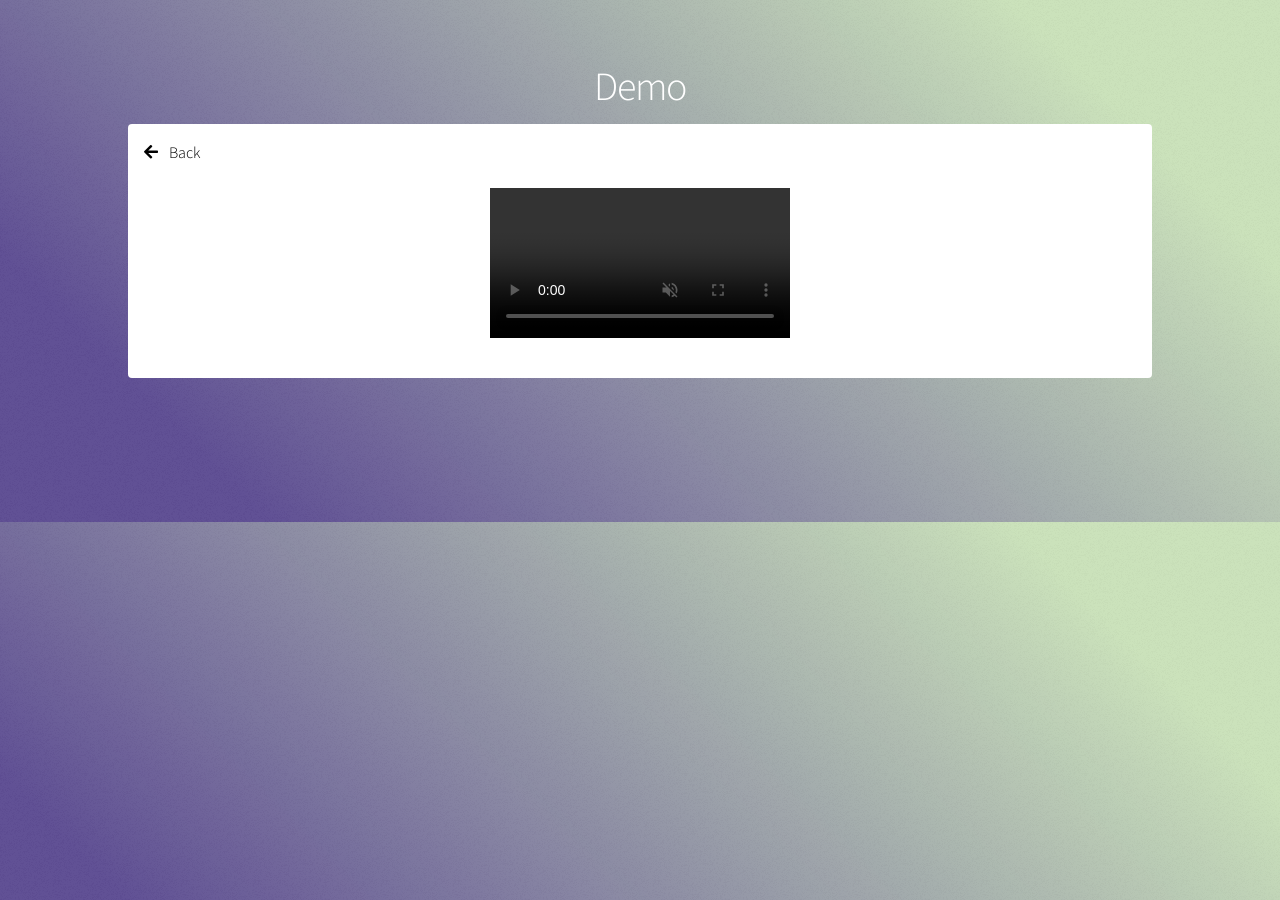
<file: demo.html>
<!DOCTYPE HTML>
<!--
	Stellar by HTML5 UP
	html5up.net | @ajlkn
	Free for personal and commercial use under the CCA 3.0 license (html5up.net/license)
-->
<html>
	<head>
		<title>Nudge - Demo</title>
		<meta charset="utf-8" />
		<meta name="viewport" content="width=device-width, initial-scale=1, user-scalable=no" />
		<link rel="stylesheet" href="assets/css/main.css" />
		<noscript><link rel="stylesheet" href="assets/css/noscript.css" /></noscript>
	</head>
	<body class="is-preload">

		<!-- Wrapper -->
			<div id="wrapper">

				<!-- Header -->
					<header id="header">
						<h1>Demo</h1>
					</header>

				<!-- Main -->
					<div id="main">

						<!-- Content -->
							<section id="content" class="main">
								<a href="index.html" class="back-link"><i class="fas fa-arrow-left"></i> Back</a>
								<!-- <span class="image main"><img src="images/pic04.jpg" alt="" /></span> -->
                                <video autoplay muted controls>
                                    <source src="assets/Nudge Video Final.mp4" type="video/mp4">
                                    Your browser does not support the video tag.
                                </video>
							</section>
					</div>

				<!-- Footer -->
					<footer id="footer">
					</footer>

			</div>

		<!-- Scripts -->
			<script src="assets/js/jquery.min.js"></script>
			<script src="assets/js/jquery.scrollex.min.js"></script>
			<script src="assets/js/jquery.scrolly.min.js"></script>
			<script src="assets/js/browser.min.js"></script>
			<script src="assets/js/breakpoints.min.js"></script>
			<script src="assets/js/util.js"></script>
			<script src="assets/js/main.js"></script>

	</body>
</html>
</file>
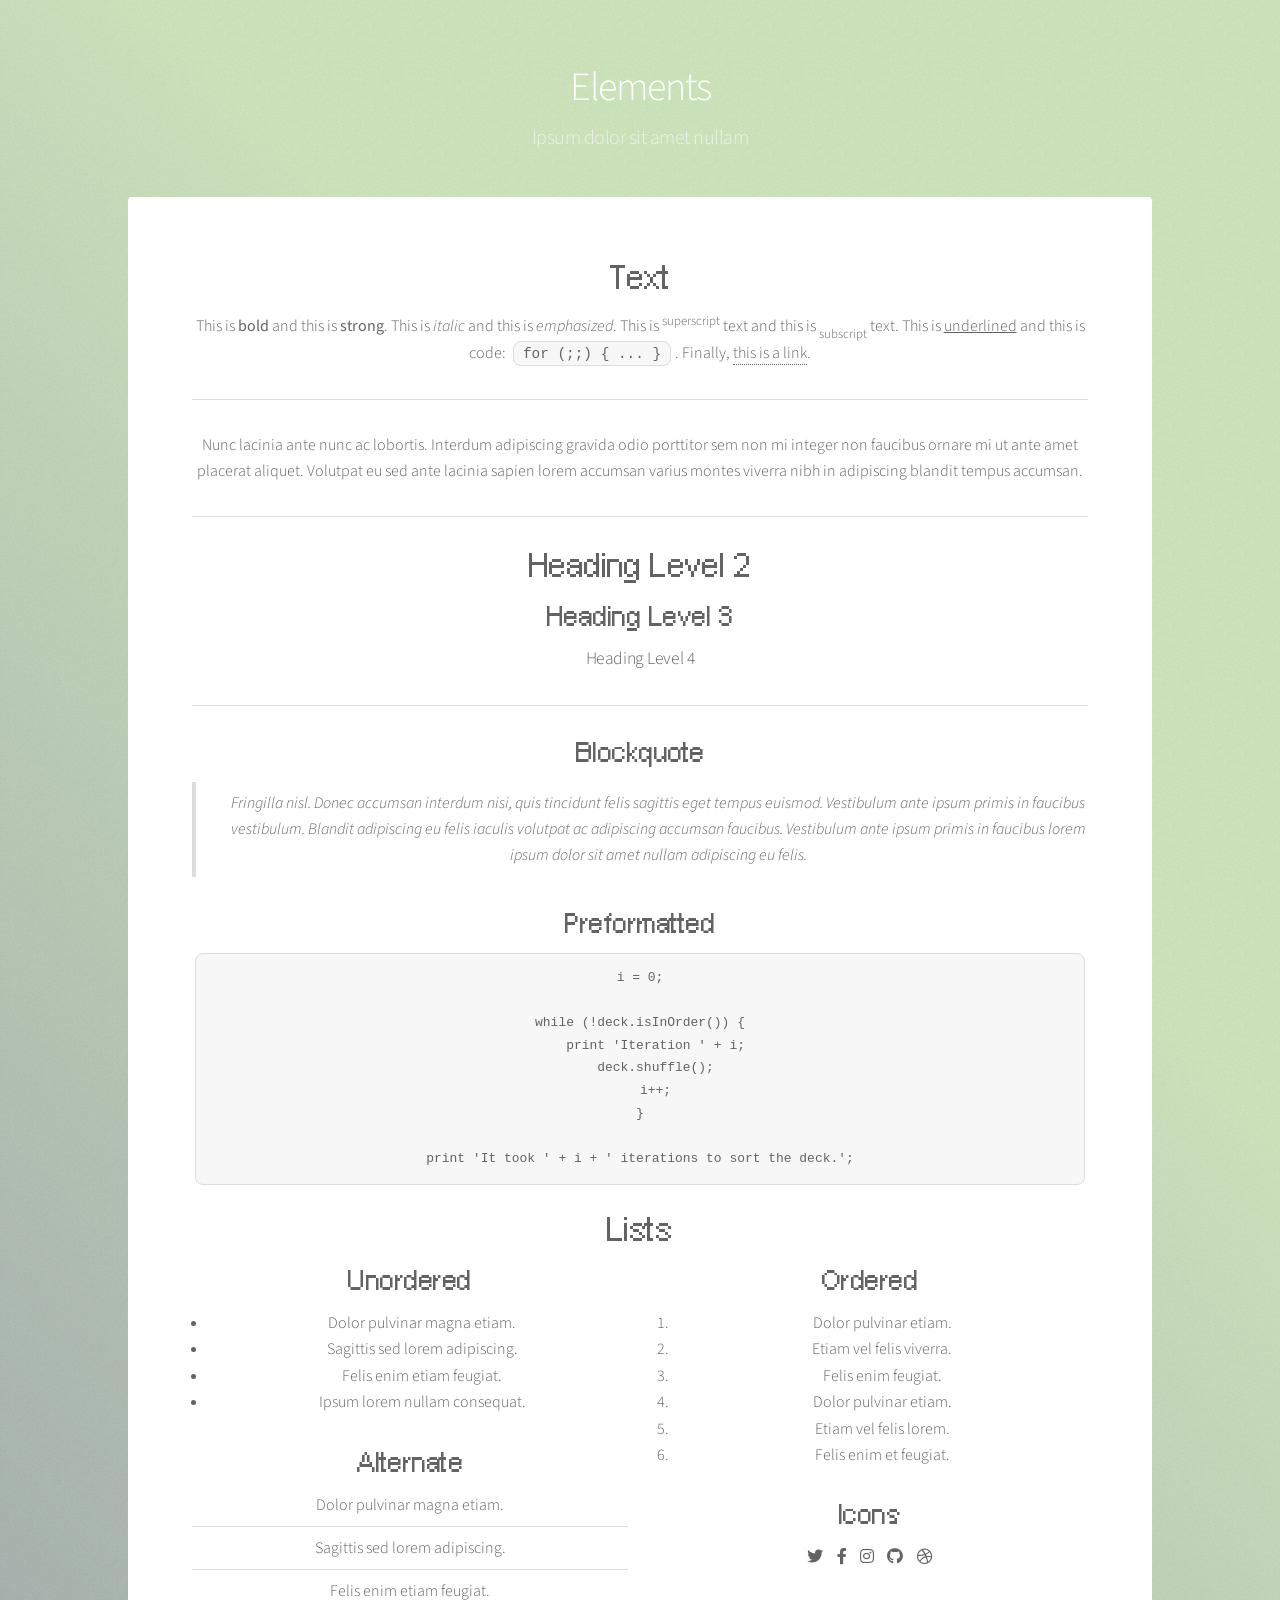
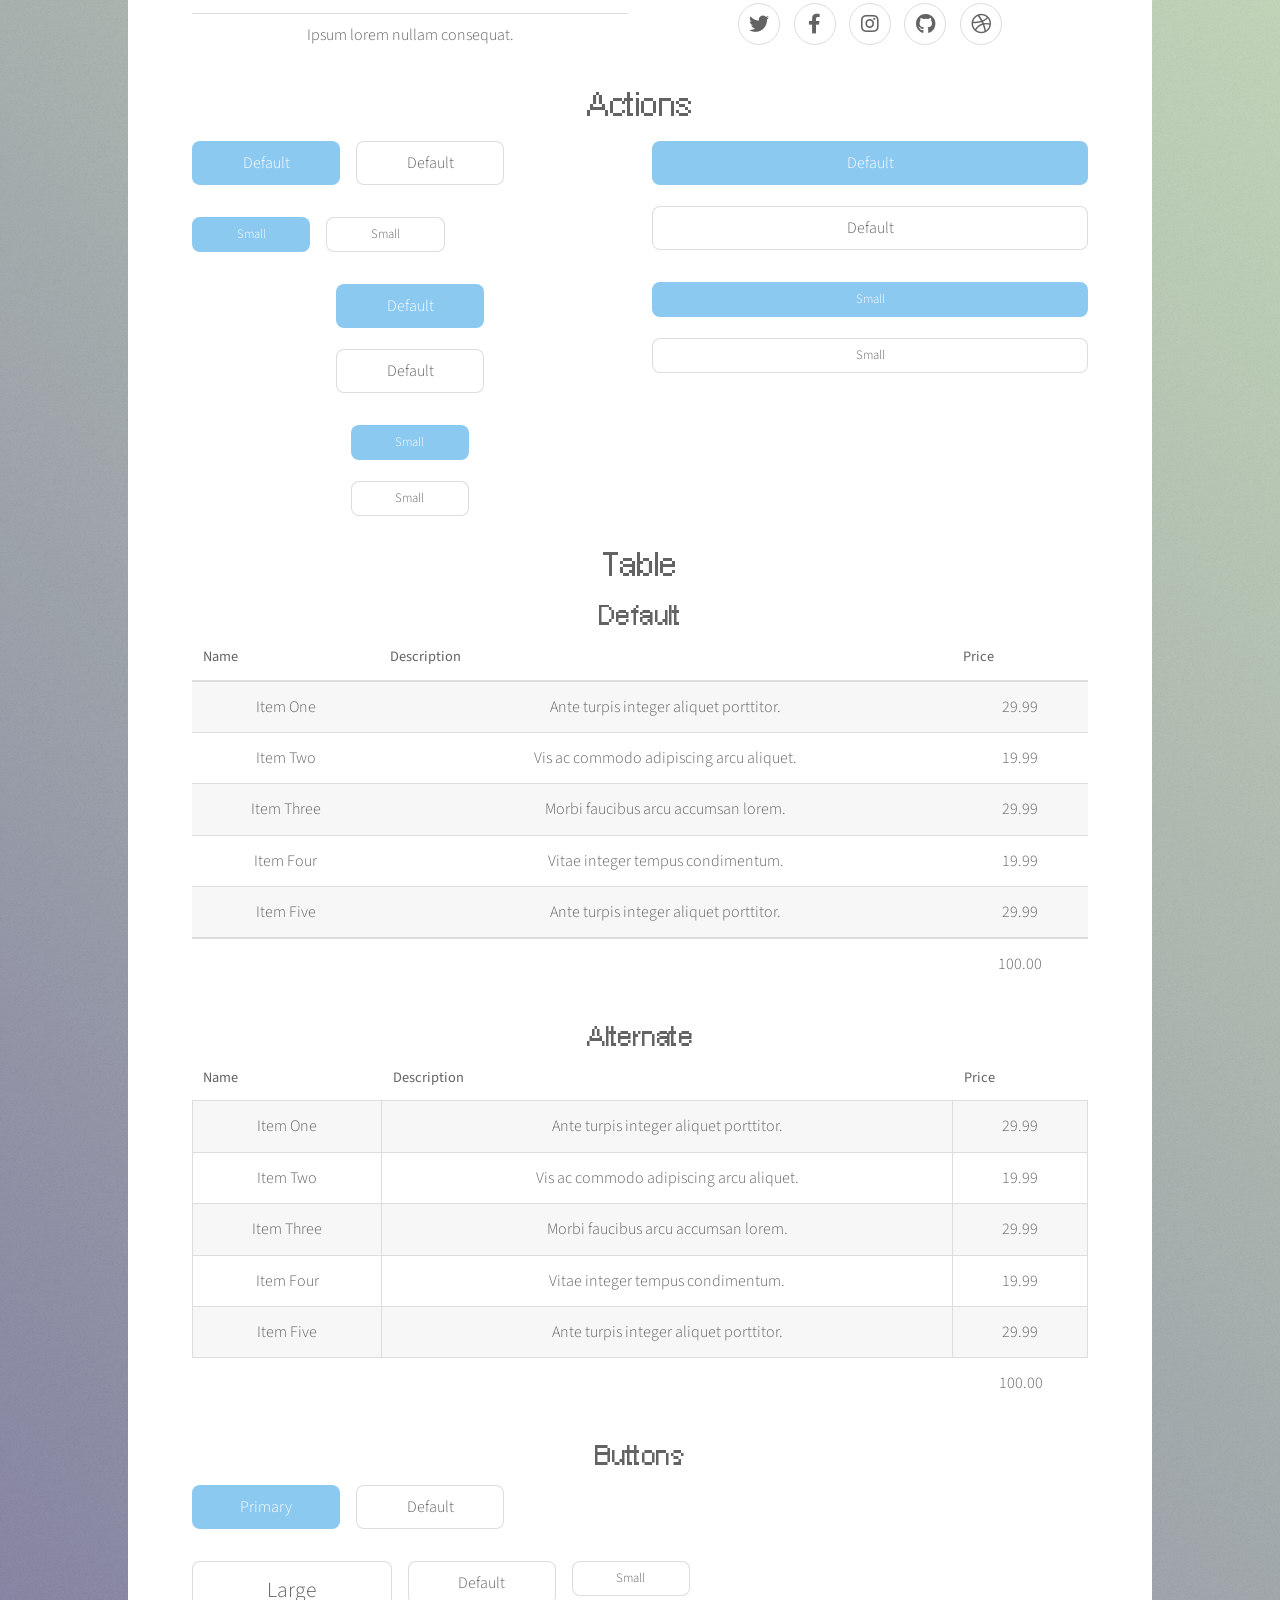
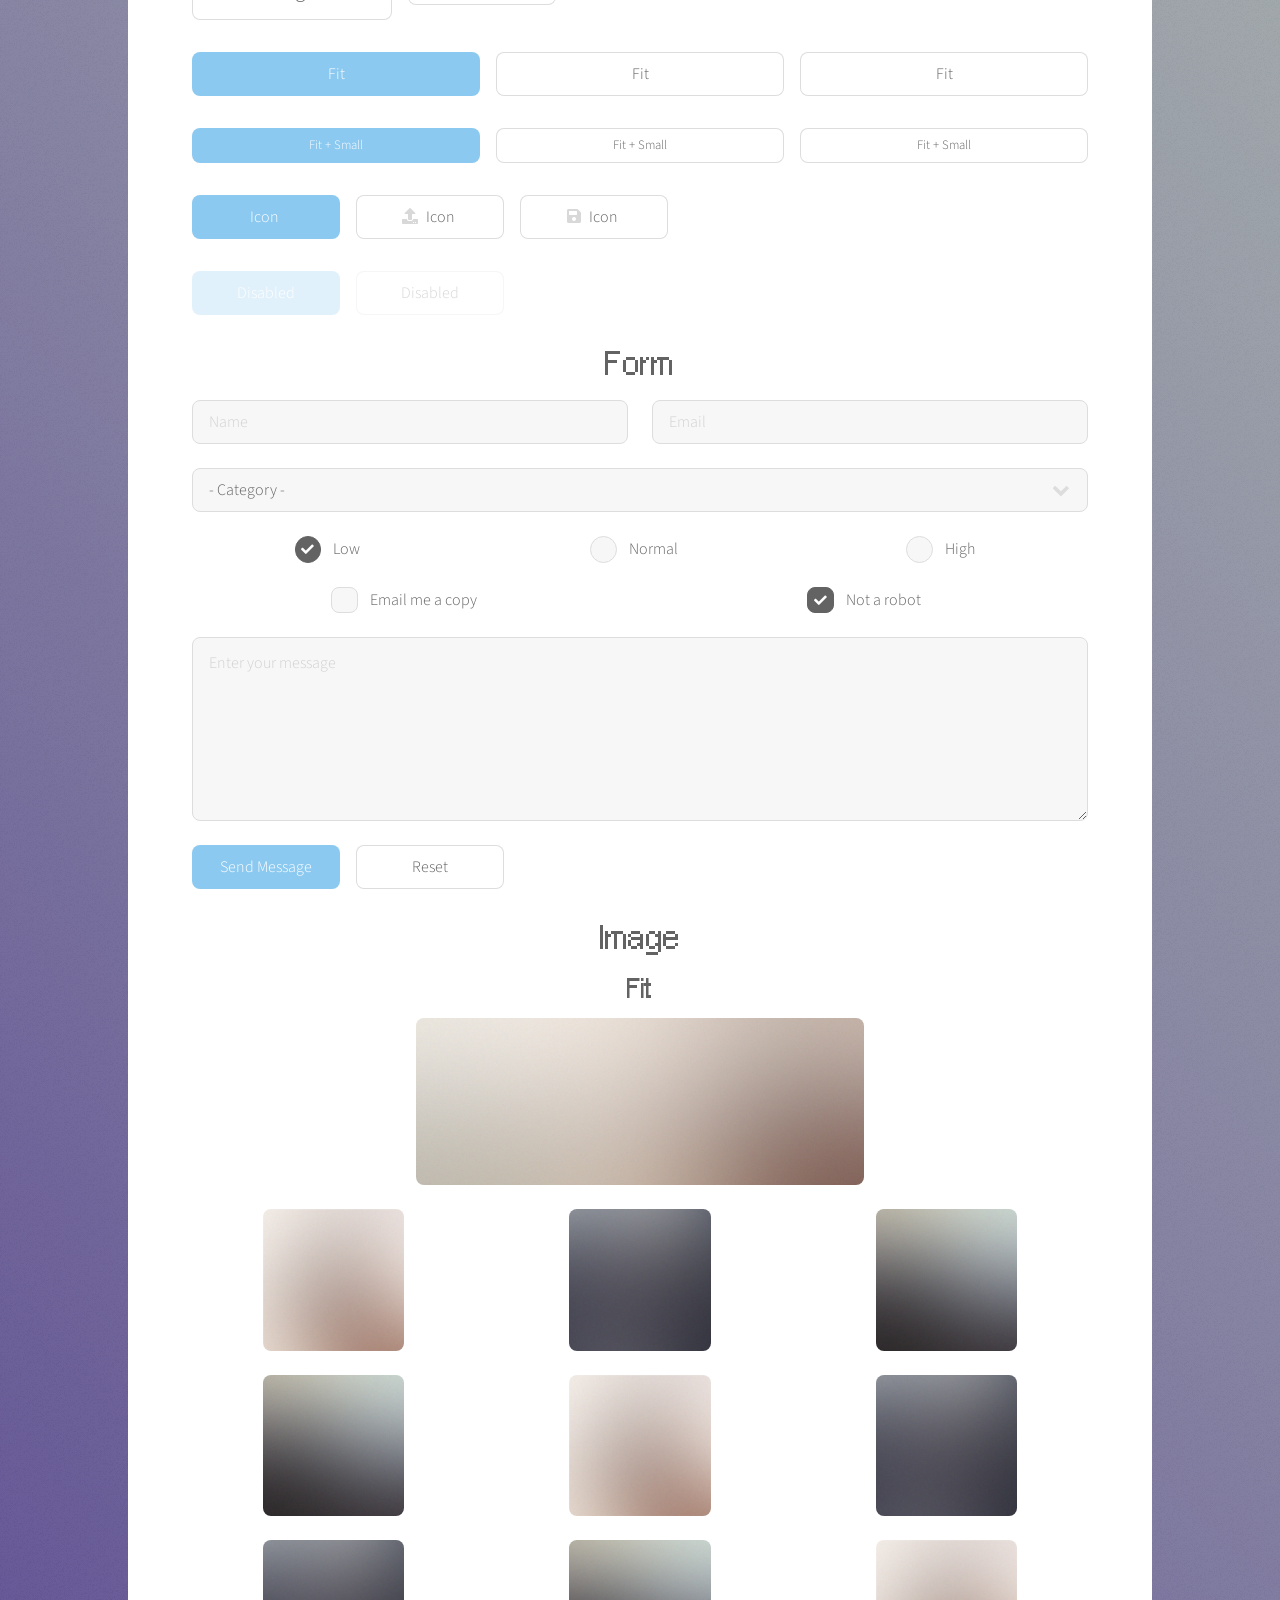
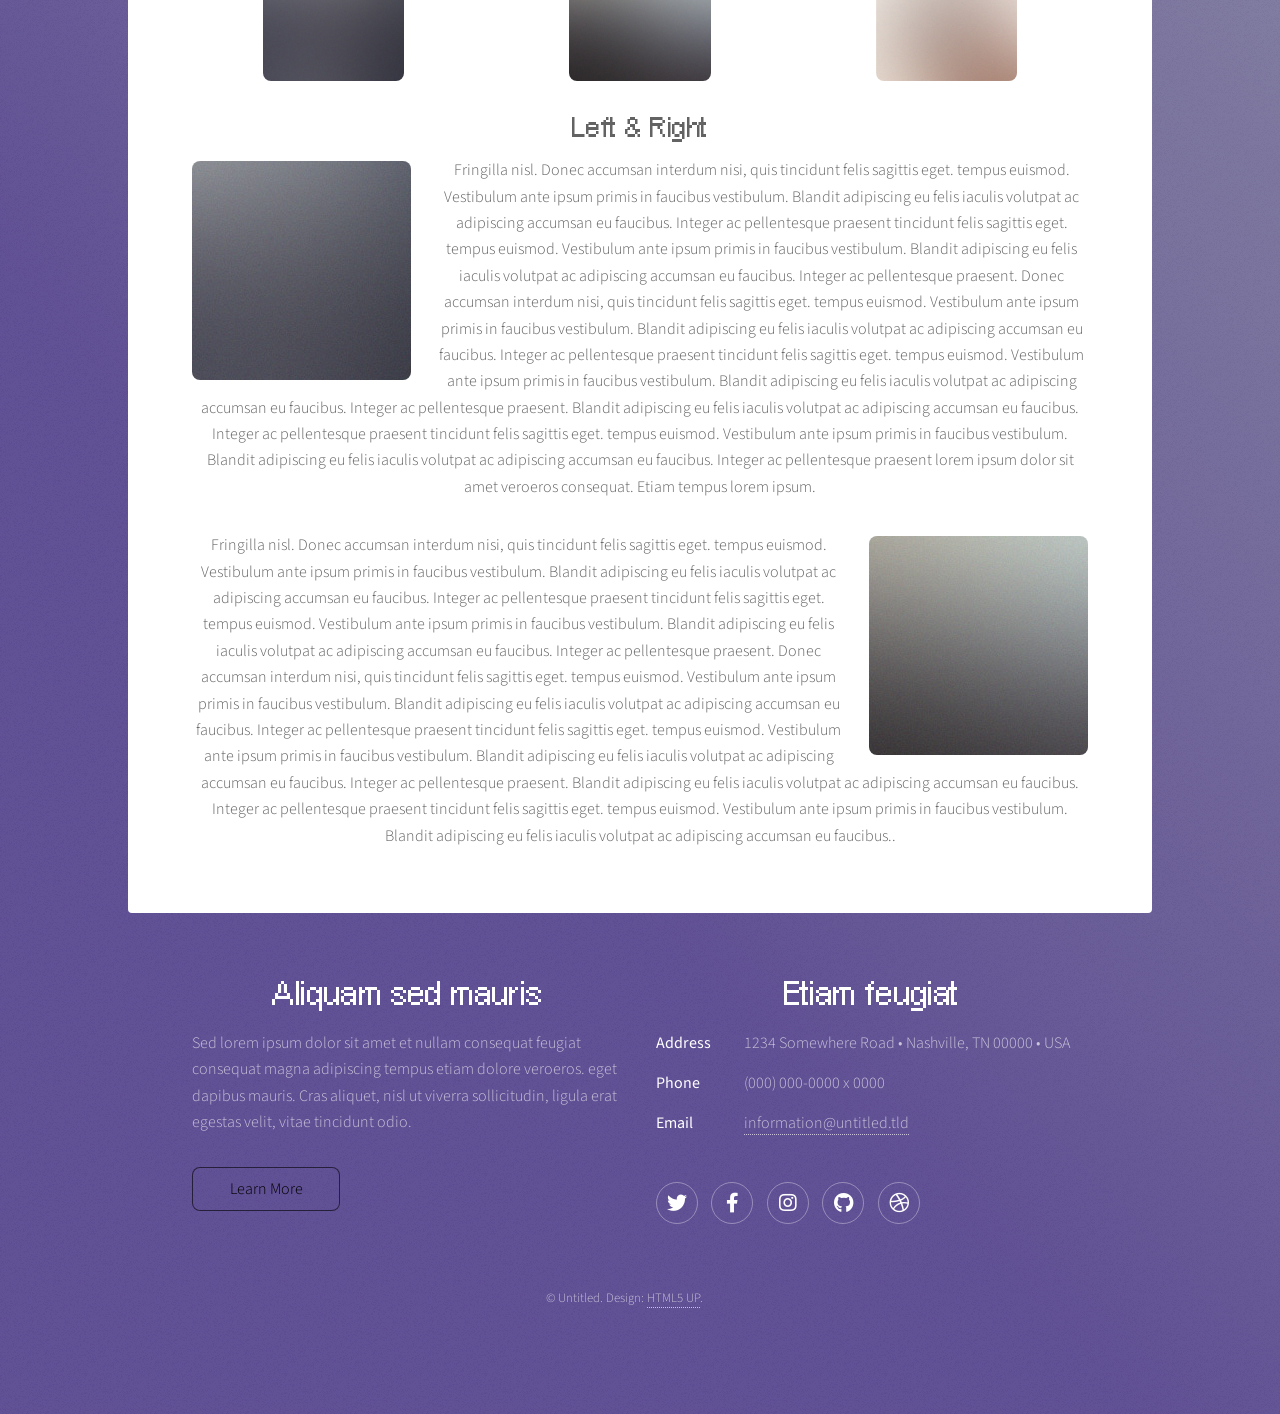
<file: elements.html>
<!DOCTYPE HTML>
<!--
	Stellar by HTML5 UP
	html5up.net | @ajlkn
	Free for personal and commercial use under the CCA 3.0 license (html5up.net/license)
-->
<html>
	<head>
		<title>Elements - Stellar by HTML5 UP</title>
		<meta charset="utf-8" />
		<meta name="viewport" content="width=device-width, initial-scale=1, user-scalable=no" />
		<link rel="stylesheet" href="assets/css/main.css" />
		<noscript><link rel="stylesheet" href="assets/css/noscript.css" /></noscript>
	</head>
	<body class="is-preload">

		<!-- Wrapper -->
			<div id="wrapper">

				<!-- Header -->
					<header id="header">
						<h1>Elements</h1>
						<p>Ipsum dolor sit amet nullam</p>
					</header>

				<!-- Main -->
					<div id="main">

						<!-- Content -->
							<section id="content" class="main">

								<!-- Text -->
									<section>
										<h2>Text</h2>
										<p>This is <b>bold</b> and this is <strong>strong</strong>. This is <i>italic</i> and this is <em>emphasized</em>.
										This is <sup>superscript</sup> text and this is <sub>subscript</sub> text.
										This is <u>underlined</u> and this is code: <code>for (;;) { ... }</code>. Finally, <a href="#">this is a link</a>.</p>
										<hr />
										<p>Nunc lacinia ante nunc ac lobortis. Interdum adipiscing gravida odio porttitor sem non mi integer non faucibus ornare mi ut ante amet placerat aliquet. Volutpat eu sed ante lacinia sapien lorem accumsan varius montes viverra nibh in adipiscing blandit tempus accumsan.</p>
										<hr />
										<h2>Heading Level 2</h2>
										<h3>Heading Level 3</h3>
										<h4>Heading Level 4</h4>
										<hr />
										<h3>Blockquote</h3>
										<blockquote>Fringilla nisl. Donec accumsan interdum nisi, quis tincidunt felis sagittis eget tempus euismod. Vestibulum ante ipsum primis in faucibus vestibulum. Blandit adipiscing eu felis iaculis volutpat ac adipiscing accumsan faucibus. Vestibulum ante ipsum primis in faucibus lorem ipsum dolor sit amet nullam adipiscing eu felis.</blockquote>
										<h3>Preformatted</h3>
										<pre><code>i = 0;

while (!deck.isInOrder()) {
    print 'Iteration ' + i;
    deck.shuffle();
    i++;
}

print 'It took ' + i + ' iterations to sort the deck.';</code></pre>
									</section>

								<!-- Lists -->
									<section>
										<h2>Lists</h2>
										<div class="row">
											<div class="col-6 col-12-medium">
												<h3>Unordered</h3>
												<ul>
													<li>Dolor pulvinar magna etiam.</li>
													<li>Sagittis sed lorem adipiscing.</li>
													<li>Felis enim etiam feugiat.</li>
													<li>Ipsum lorem nullam consequat.</li>
												</ul>
												<h3>Alternate</h3>
												<ul class="alt">
													<li>Dolor pulvinar magna etiam.</li>
													<li>Sagittis sed lorem adipiscing.</li>
													<li>Felis enim etiam feugiat.</li>
													<li>Ipsum lorem nullam consequat.</li>
												</ul>
											</div>
											<div class="col-6 col-12-medium">
												<h3>Ordered</h3>
												<ol>
													<li>Dolor pulvinar etiam.</li>
													<li>Etiam vel felis viverra.</li>
													<li>Felis enim feugiat.</li>
													<li>Dolor pulvinar etiam.</li>
													<li>Etiam vel felis lorem.</li>
													<li>Felis enim et feugiat.</li>
												</ol>
												<h3>Icons</h3>
												<ul class="icons">
													<li><a href="#" class="icon brands fa-twitter"><span class="label">Twitter</span></a></li>
													<li><a href="#" class="icon brands fa-facebook-f"><span class="label">Facebook</span></a></li>
													<li><a href="#" class="icon brands fa-instagram"><span class="label">Instagram</span></a></li>
													<li><a href="#" class="icon brands fa-github"><span class="label">GitHub</span></a></li>
													<li><a href="#" class="icon brands fa-dribbble"><span class="label">Dribbble</span></a></li>
												</ul>
												<ul class="icons">
													<li><a href="#" class="icon brands alt fa-twitter"><span class="label">Twitter</span></a></li>
													<li><a href="#" class="icon brands alt fa-facebook-f"><span class="label">Facebook</span></a></li>
													<li><a href="#" class="icon brands alt fa-instagram"><span class="label">Instagram</span></a></li>
													<li><a href="#" class="icon brands alt fa-github"><span class="label">GitHub</span></a></li>
													<li><a href="#" class="icon brands alt fa-dribbble"><span class="label">Dribbble</span></a></li>
												</ul>
											</div>
										</div>
										<h2>Actions</h2>
										<div class="row">
											<div class="col-6 col-12-medium">
												<ul class="actions">
													<li><a href="#" class="button primary">Default</a></li>
													<li><a href="#" class="button">Default</a></li>
												</ul>
												<ul class="actions small">
													<li><a href="#" class="button primary small">Small</a></li>
													<li><a href="#" class="button small">Small</a></li>
												</ul>
												<ul class="actions stacked">
													<li><a href="#" class="button primary">Default</a></li>
													<li><a href="#" class="button">Default</a></li>
												</ul>
												<ul class="actions stacked">
													<li><a href="#" class="button primary small">Small</a></li>
													<li><a href="#" class="button small">Small</a></li>
												</ul>
											</div>
											<div class="col-6 col-12-medium">
												<ul class="actions stacked">
													<li><a href="#" class="button primary fit">Default</a></li>
													<li><a href="#" class="button fit">Default</a></li>
												</ul>
												<ul class="actions stacked">
													<li><a href="#" class="button primary small fit">Small</a></li>
													<li><a href="#" class="button small fit">Small</a></li>
												</ul>
											</div>
										</div>
									</section>

								<!-- Table -->
									<section>
										<h2>Table</h2>
										<h3>Default</h3>
										<div class="table-wrapper">
											<table>
												<thead>
													<tr>
														<th>Name</th>
														<th>Description</th>
														<th>Price</th>
													</tr>
												</thead>
												<tbody>
													<tr>
														<td>Item One</td>
														<td>Ante turpis integer aliquet porttitor.</td>
														<td>29.99</td>
													</tr>
													<tr>
														<td>Item Two</td>
														<td>Vis ac commodo adipiscing arcu aliquet.</td>
														<td>19.99</td>
													</tr>
													<tr>
														<td>Item Three</td>
														<td> Morbi faucibus arcu accumsan lorem.</td>
														<td>29.99</td>
													</tr>
													<tr>
														<td>Item Four</td>
														<td>Vitae integer tempus condimentum.</td>
														<td>19.99</td>
													</tr>
													<tr>
														<td>Item Five</td>
														<td>Ante turpis integer aliquet porttitor.</td>
														<td>29.99</td>
													</tr>
												</tbody>
												<tfoot>
													<tr>
														<td colspan="2"></td>
														<td>100.00</td>
													</tr>
												</tfoot>
											</table>
										</div>

										<h3>Alternate</h3>
										<div class="table-wrapper">
											<table class="alt">
												<thead>
													<tr>
														<th>Name</th>
														<th>Description</th>
														<th>Price</th>
													</tr>
												</thead>
												<tbody>
													<tr>
														<td>Item One</td>
														<td>Ante turpis integer aliquet porttitor.</td>
														<td>29.99</td>
													</tr>
													<tr>
														<td>Item Two</td>
														<td>Vis ac commodo adipiscing arcu aliquet.</td>
														<td>19.99</td>
													</tr>
													<tr>
														<td>Item Three</td>
														<td> Morbi faucibus arcu accumsan lorem.</td>
														<td>29.99</td>
													</tr>
													<tr>
														<td>Item Four</td>
														<td>Vitae integer tempus condimentum.</td>
														<td>19.99</td>
													</tr>
													<tr>
														<td>Item Five</td>
														<td>Ante turpis integer aliquet porttitor.</td>
														<td>29.99</td>
													</tr>
												</tbody>
												<tfoot>
													<tr>
														<td colspan="2"></td>
														<td>100.00</td>
													</tr>
												</tfoot>
											</table>
										</div>
									</section>

								<!-- Buttons -->
									<section>
										<h3>Buttons</h3>
										<ul class="actions">
											<li><a href="#" class="button primary">Primary</a></li>
											<li><a href="#" class="button">Default</a></li>
										</ul>
										<ul class="actions">
											<li><a href="#" class="button large">Large</a></li>
											<li><a href="#" class="button">Default</a></li>
											<li><a href="#" class="button small">Small</a></li>
										</ul>
										<ul class="actions fit">
											<li><a href="#" class="button primary fit">Fit</a></li>
											<li><a href="#" class="button fit">Fit</a></li>
											<li><a href="#" class="button fit">Fit</a></li>
										</ul>
										<ul class="actions fit small">
											<li><a href="#" class="button primary fit small">Fit + Small</a></li>
											<li><a href="#" class="button fit small">Fit + Small</a></li>
											<li><a href="#" class="button fit small">Fit + Small</a></li>
										</ul>
										<ul class="actions">
											<li><a href="#" class="button primary icon solidfa-download">Icon</a></li>
											<li><a href="#" class="button icon solid fa-upload">Icon</a></li>
											<li><a href="#" class="button icon solid fa-save">Icon</a></li>
										</ul>
										<ul class="actions">
											<li><span class="button primary disabled">Disabled</span></li>
											<li><span class="button disabled">Disabled</span></li>
										</ul>
									</section>

								<!-- Form -->
									<section>
										<h2>Form</h2>
										<form method="post" action="#">
											<div class="row gtr-uniform">
												<div class="col-6 col-12-xsmall">
													<input type="text" name="demo-name" id="demo-name" value="" placeholder="Name" />
												</div>
												<div class="col-6 col-12-xsmall">
													<input type="email" name="demo-email" id="demo-email" value="" placeholder="Email" />
												</div>
												<div class="col-12">
													<select name="demo-category" id="demo-category">
														<option value="">- Category -</option>
														<option value="1">Manufacturing</option>
														<option value="1">Shipping</option>
														<option value="1">Administration</option>
														<option value="1">Human Resources</option>
													</select>
												</div>
												<div class="col-4 col-12-small">
													<input type="radio" id="demo-priority-low" name="demo-priority" checked>
													<label for="demo-priority-low">Low</label>
												</div>
												<div class="col-4 col-12-small">
													<input type="radio" id="demo-priority-normal" name="demo-priority">
													<label for="demo-priority-normal">Normal</label>
												</div>
												<div class="col-4 col-12-small">
													<input type="radio" id="demo-priority-high" name="demo-priority">
													<label for="demo-priority-high">High</label>
												</div>
												<div class="col-6 col-12-small">
													<input type="checkbox" id="demo-copy" name="demo-copy">
													<label for="demo-copy">Email me a copy</label>
												</div>
												<div class="col-6 col-12-small">
													<input type="checkbox" id="demo-human" name="demo-human" checked>
													<label for="demo-human">Not a robot</label>
												</div>
												<div class="col-12">
													<textarea name="demo-message" id="demo-message" placeholder="Enter your message" rows="6"></textarea>
												</div>
												<div class="col-12">
													<ul class="actions">
														<li><input type="submit" value="Send Message" class="primary" /></li>
														<li><input type="reset" value="Reset" /></li>
													</ul>
												</div>
											</div>
										</form>
									</section>

								<!-- Image -->
									<section>
										<h2>Image</h2>
										<h3>Fit</h3>
										<div class="box alt">
											<div class="row gtr-uniform">
												<div class="col-12"><span class="image fit"><img src="images/pic04.jpg" alt="" /></span></div>
												<div class="col-4"><span class="image fit"><img src="images/pic01.jpg" alt="" /></span></div>
												<div class="col-4"><span class="image fit"><img src="images/pic02.jpg" alt="" /></span></div>
												<div class="col-4"><span class="image fit"><img src="images/pic03.jpg" alt="" /></span></div>
												<div class="col-4"><span class="image fit"><img src="images/pic03.jpg" alt="" /></span></div>
												<div class="col-4"><span class="image fit"><img src="images/pic01.jpg" alt="" /></span></div>
												<div class="col-4"><span class="image fit"><img src="images/pic02.jpg" alt="" /></span></div>
												<div class="col-4"><span class="image fit"><img src="images/pic02.jpg" alt="" /></span></div>
												<div class="col-4"><span class="image fit"><img src="images/pic03.jpg" alt="" /></span></div>
												<div class="col-4"><span class="image fit"><img src="images/pic01.jpg" alt="" /></span></div>
											</div>
										</div>
										<h3>Left &amp; Right</h3>
										<p><span class="image left"><img src="images/pic05.jpg" alt="" /></span>Fringilla nisl. Donec accumsan interdum nisi, quis tincidunt felis sagittis eget. tempus euismod. Vestibulum ante ipsum primis in faucibus vestibulum. Blandit adipiscing eu felis iaculis volutpat ac adipiscing accumsan eu faucibus. Integer ac pellentesque praesent tincidunt felis sagittis eget. tempus euismod. Vestibulum ante ipsum primis in faucibus vestibulum. Blandit adipiscing eu felis iaculis volutpat ac adipiscing accumsan eu faucibus. Integer ac pellentesque praesent. Donec accumsan interdum nisi, quis tincidunt felis sagittis eget. tempus euismod. Vestibulum ante ipsum primis in faucibus vestibulum. Blandit adipiscing eu felis iaculis volutpat ac adipiscing accumsan eu faucibus. Integer ac pellentesque praesent tincidunt felis sagittis eget. tempus euismod. Vestibulum ante ipsum primis in faucibus vestibulum. Blandit adipiscing eu felis iaculis volutpat ac adipiscing accumsan eu faucibus. Integer ac pellentesque praesent. Blandit adipiscing eu felis iaculis volutpat ac adipiscing accumsan eu faucibus. Integer ac pellentesque praesent tincidunt felis sagittis eget. tempus euismod. Vestibulum ante ipsum primis in faucibus vestibulum. Blandit adipiscing eu felis iaculis volutpat ac adipiscing accumsan eu faucibus. Integer ac pellentesque praesent lorem ipsum dolor sit amet veroeros consequat. Etiam tempus lorem ipsum.</p>
										<p><span class="image right"><img src="images/pic06.jpg" alt="" /></span>Fringilla nisl. Donec accumsan interdum nisi, quis tincidunt felis sagittis eget. tempus euismod. Vestibulum ante ipsum primis in faucibus vestibulum. Blandit adipiscing eu felis iaculis volutpat ac adipiscing accumsan eu faucibus. Integer ac pellentesque praesent tincidunt felis sagittis eget. tempus euismod. Vestibulum ante ipsum primis in faucibus vestibulum. Blandit adipiscing eu felis iaculis volutpat ac adipiscing accumsan eu faucibus. Integer ac pellentesque praesent. Donec accumsan interdum nisi, quis tincidunt felis sagittis eget. tempus euismod. Vestibulum ante ipsum primis in faucibus vestibulum. Blandit adipiscing eu felis iaculis volutpat ac adipiscing accumsan eu faucibus. Integer ac pellentesque praesent tincidunt felis sagittis eget. tempus euismod. Vestibulum ante ipsum primis in faucibus vestibulum. Blandit adipiscing eu felis iaculis volutpat ac adipiscing accumsan eu faucibus. Integer ac pellentesque praesent. Blandit adipiscing eu felis iaculis volutpat ac adipiscing accumsan eu faucibus. Integer ac pellentesque praesent tincidunt felis sagittis eget. tempus euismod. Vestibulum ante ipsum primis in faucibus vestibulum. Blandit adipiscing eu felis iaculis volutpat ac adipiscing accumsan eu faucibus..</p>
									</section>

							</section>

					</div>

				<!-- Footer -->
					<footer id="footer">
						<section>
							<h2>Aliquam sed mauris</h2>
							<p>Sed lorem ipsum dolor sit amet et nullam consequat feugiat consequat magna adipiscing tempus etiam dolore veroeros. eget dapibus mauris. Cras aliquet, nisl ut viverra sollicitudin, ligula erat egestas velit, vitae tincidunt odio.</p>
							<ul class="actions">
								<li><a href="#" class="button">Learn More</a></li>
							</ul>
						</section>
						<section>
							<h2>Etiam feugiat</h2>
							<dl class="alt">
								<dt>Address</dt>
								<dd>1234 Somewhere Road &bull; Nashville, TN 00000 &bull; USA</dd>
								<dt>Phone</dt>
								<dd>(000) 000-0000 x 0000</dd>
								<dt>Email</dt>
								<dd><a href="#">information@untitled.tld</a></dd>
							</dl>
							<ul class="icons">
								<li><a href="#" class="icon brands fa-twitter alt"><span class="label">Twitter</span></a></li>
								<li><a href="#" class="icon brands fa-facebook-f alt"><span class="label">Facebook</span></a></li>
								<li><a href="#" class="icon brands fa-instagram alt"><span class="label">Instagram</span></a></li>
								<li><a href="#" class="icon brands fa-github alt"><span class="label">GitHub</span></a></li>
								<li><a href="#" class="icon brands fa-dribbble alt"><span class="label">Dribbble</span></a></li>
							</ul>
						</section>
						<p class="copyright">&copy; Untitled. Design: <a href="https://html5up.net">HTML5 UP</a>.</p>
					</footer>

			</div>

		<!-- Scripts -->
			<script src="assets/js/jquery.min.js"></script>
			<script src="assets/js/jquery.scrollex.min.js"></script>
			<script src="assets/js/jquery.scrolly.min.js"></script>
			<script src="assets/js/browser.min.js"></script>
			<script src="assets/js/breakpoints.min.js"></script>
			<script src="assets/js/util.js"></script>
			<script src="assets/js/main.js"></script>

	</body>
</html>
</file>
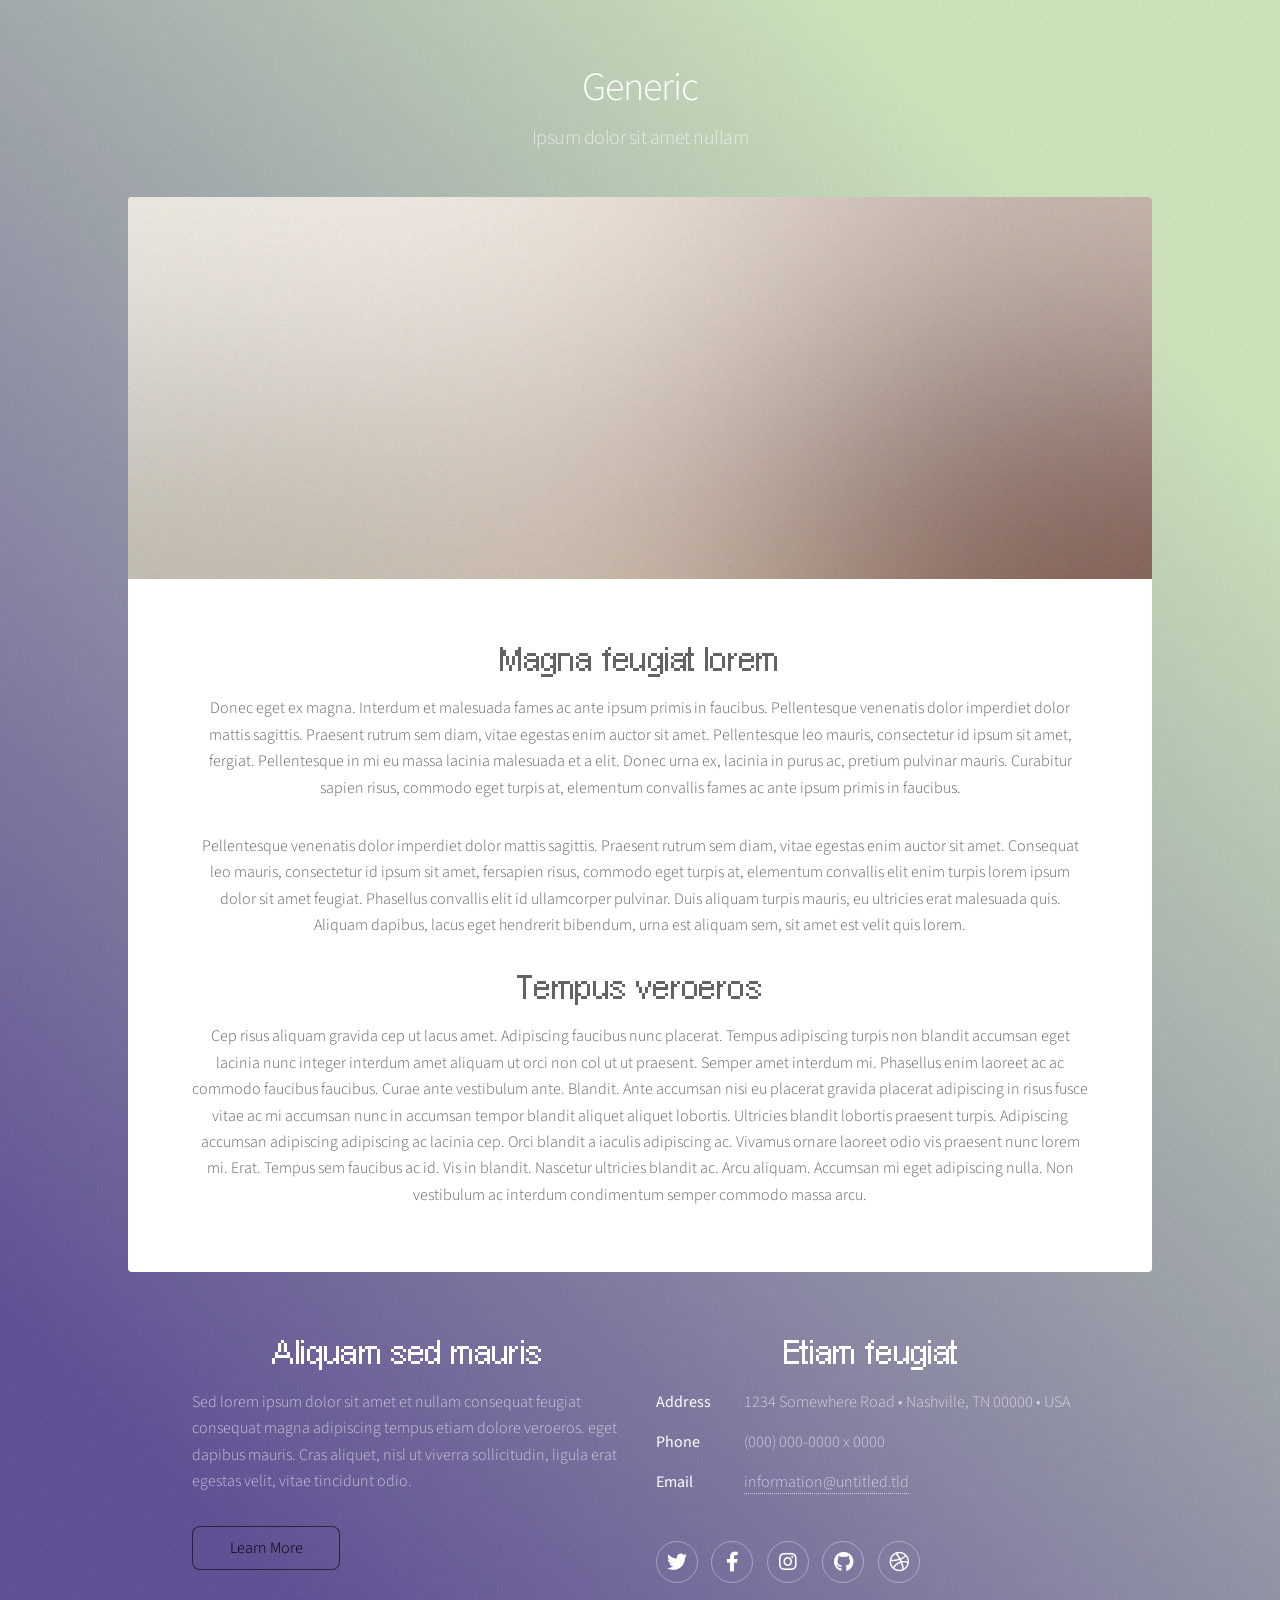
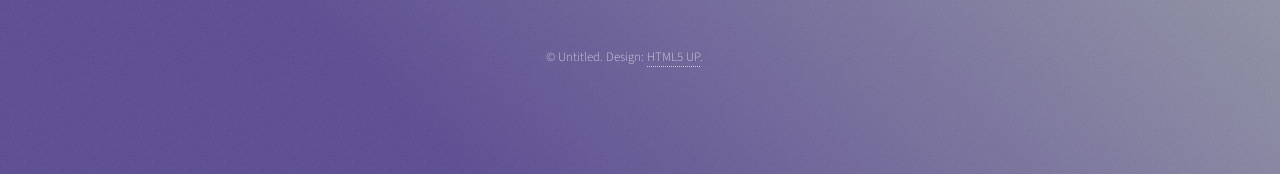
<file: generic.html>
<!DOCTYPE HTML>
<!--
	Stellar by HTML5 UP
	html5up.net | @ajlkn
	Free for personal and commercial use under the CCA 3.0 license (html5up.net/license)
-->
<html>
	<head>
		<title>Generic - Stellar by HTML5 UP</title>
		<meta charset="utf-8" />
		<meta name="viewport" content="width=device-width, initial-scale=1, user-scalable=no" />
		<link rel="stylesheet" href="assets/css/main.css" />
		<noscript><link rel="stylesheet" href="assets/css/noscript.css" /></noscript>
	</head>
	<body class="is-preload">

		<!-- Wrapper -->
			<div id="wrapper">

				<!-- Header -->
					<header id="header">
						<h1>Generic</h1>
						<p>Ipsum dolor sit amet nullam</p>
					</header>

				<!-- Main -->
					<div id="main">

						<!-- Content -->
							<section id="content" class="main">
								<span class="image main"><img src="images/pic04.jpg" alt="" /></span>
								<h2>Magna feugiat lorem</h2>
								<p>Donec eget ex magna. Interdum et malesuada fames ac ante ipsum primis in faucibus. Pellentesque venenatis dolor imperdiet dolor mattis sagittis. Praesent rutrum sem diam, vitae egestas enim auctor sit amet. Pellentesque leo mauris, consectetur id ipsum sit amet, fergiat. Pellentesque in mi eu massa lacinia malesuada et a elit. Donec urna ex, lacinia in purus ac, pretium pulvinar mauris. Curabitur sapien risus, commodo eget turpis at, elementum convallis fames ac ante ipsum primis in faucibus.</p>
								<p>Pellentesque venenatis dolor imperdiet dolor mattis sagittis. Praesent rutrum sem diam, vitae egestas enim auctor sit amet. Consequat leo mauris, consectetur id ipsum sit amet, fersapien risus, commodo eget turpis at, elementum convallis elit enim turpis lorem ipsum dolor sit amet feugiat. Phasellus convallis elit id ullamcorper pulvinar. Duis aliquam turpis mauris, eu ultricies erat malesuada quis. Aliquam dapibus, lacus eget hendrerit bibendum, urna est aliquam sem, sit amet est velit quis lorem.</p>
								<h2>Tempus veroeros</h2>
								<p>Cep risus aliquam gravida cep ut lacus amet. Adipiscing faucibus nunc placerat. Tempus adipiscing turpis non blandit accumsan eget lacinia nunc integer interdum amet aliquam ut orci non col ut ut praesent. Semper amet interdum mi. Phasellus enim laoreet ac ac commodo faucibus faucibus. Curae ante vestibulum ante. Blandit. Ante accumsan nisi eu placerat gravida placerat adipiscing in risus fusce vitae ac mi accumsan nunc in accumsan tempor blandit aliquet aliquet lobortis. Ultricies blandit lobortis praesent turpis. Adipiscing accumsan adipiscing adipiscing ac lacinia cep. Orci blandit a iaculis adipiscing ac. Vivamus ornare laoreet odio vis praesent nunc lorem mi. Erat. Tempus sem faucibus ac id. Vis in blandit. Nascetur ultricies blandit ac. Arcu aliquam. Accumsan mi eget adipiscing nulla. Non vestibulum ac interdum condimentum semper commodo massa arcu.</p>
							</section>

					</div>

				<!-- Footer -->
					<footer id="footer">
						<section>
							<h2>Aliquam sed mauris</h2>
							<p>Sed lorem ipsum dolor sit amet et nullam consequat feugiat consequat magna adipiscing tempus etiam dolore veroeros. eget dapibus mauris. Cras aliquet, nisl ut viverra sollicitudin, ligula erat egestas velit, vitae tincidunt odio.</p>
							<ul class="actions">
								<li><a href="#" class="button">Learn More</a></li>
							</ul>
						</section>
						<section>
							<h2>Etiam feugiat</h2>
							<dl class="alt">
								<dt>Address</dt>
								<dd>1234 Somewhere Road &bull; Nashville, TN 00000 &bull; USA</dd>
								<dt>Phone</dt>
								<dd>(000) 000-0000 x 0000</dd>
								<dt>Email</dt>
								<dd><a href="#">information@untitled.tld</a></dd>
							</dl>
							<ul class="icons">
								<li><a href="#" class="icon brands fa-twitter alt"><span class="label">Twitter</span></a></li>
								<li><a href="#" class="icon brands fa-facebook-f alt"><span class="label">Facebook</span></a></li>
								<li><a href="#" class="icon brands fa-instagram alt"><span class="label">Instagram</span></a></li>
								<li><a href="#" class="icon brands fa-github alt"><span class="label">GitHub</span></a></li>
								<li><a href="#" class="icon brands fa-dribbble alt"><span class="label">Dribbble</span></a></li>
							</ul>
						</section>
						<p class="copyright">&copy; Untitled. Design: <a href="https://html5up.net">HTML5 UP</a>.</p>
					</footer>

			</div>

		<!-- Scripts -->
			<script src="assets/js/jquery.min.js"></script>
			<script src="assets/js/jquery.scrollex.min.js"></script>
			<script src="assets/js/jquery.scrolly.min.js"></script>
			<script src="assets/js/browser.min.js"></script>
			<script src="assets/js/breakpoints.min.js"></script>
			<script src="assets/js/util.js"></script>
			<script src="assets/js/main.js"></script>

	</body>
</html>
</file>
<file: assets/css/noscript.css>
/*
	Stellar by HTML5 UP
	html5up.net | @ajlkn
	Free for personal and commercial use under the CCA 3.0 license (html5up.net/license)
*/

/* Header */

	body.is-preload #header.alt > * {
		opacity: 1;
	}

	body.is-preload #header.alt .logo {
		-moz-transform: none;
		-webkit-transform: none;
		-ms-transform: none;
		transform: none;
	}
</file>
<file: assets/css/main.css>
@import url(fontawesome-all.min.css);
@import 'https://fonts.googleapis.com/css?family=Source+Sans+Pro:300,400';

/*
	Stellar by HTML5 UP
	html5up.net | @ajlkn
	Free for personal and commercial use under the CCA 3.0 license (html5up.net/license)
*/

html, body, div, span, applet, object,
iframe, h1, h2, h3, h4, h5, h6, p, blockquote,
pre, a, abbr, acronym, address, big, cite,
code, del, dfn, em, img, ins, kbd, q, s, samp,
small, strike, strong, sub, sup, tt, var, b,
u, i, center, dl, dt, dd, ol, ul, li, fieldset,
form, label, legend, table, caption, tbody,
tfoot, thead, tr, th, td, article, aside,
canvas, details, embed, figure, figcaption,
footer, header, hgroup, menu, nav, output, ruby,
section, summary, time, mark, audio, video {
	margin: 0;
	padding: 0;
	border: 0;
	font-size: 100%;
	font: inherit;
	vertical-align: baseline;}

article, aside, details, figcaption, figure,
footer, header, hgroup, menu, nav, section {
	display: block;}

body {
	line-height: 1;
}

ol, ul {
	list-style: none;
}

blockquote, q {
	quotes: none;
}

	blockquote:before, blockquote:after, q:before, q:after {
		content: '';
		content: none;
	}

table {
	border-collapse: collapse;
	border-spacing: 0;
}

body {
	-webkit-text-size-adjust: none;
}

mark {
	background-color: transparent;
	color: inherit;
}

input::-moz-focus-inner {
	border: 0;
	padding: 0;
}

input, select, textarea {
	-moz-appearance: none;
	-webkit-appearance: none;
	-ms-appearance: none;
	appearance: none;
}

/* Basic */

	@-ms-viewport {
		width: device-width;
	}

	body {
		-ms-overflow-style: scrollbar;
	}

	@media screen and (max-width: 480px) {

		html, body {
			min-width: 320px;
		}

	}

	html {
		box-sizing: border-box;
	}

	*, *:before, *:after {
		box-sizing: inherit;
	}

	body {
		background-color: #935d8c;
		background-image: url("images/overlay.png"), -moz-linear-gradient(45deg, #e37682 15%, #5f4d93 85%);
		background-image: url("images/overlay.png"), -webkit-linear-gradient(45deg, #e37682 15%, #5f4d93 85%);
		background-image: url("images/overlay.png"), -ms-linear-gradient(45deg, #e37682 15%, #5f4d93 85%);
		background-image: url("images/overlay.png"), linear-gradient(45deg, #5f4d93 15%, #CDE4BA 85%);
	}

		body.is-preload *, body.is-preload *:before, body.is-preload *:after {
			-moz-animation: none !important;
			-webkit-animation: none !important;
			-ms-animation: none !important;
			animation: none !important;
			-moz-transition: none !important;
			-webkit-transition: none !important;
			-ms-transition: none !important;
			transition: none !important;
		}

/* Type */

	body {
		background-color: #935d8c;
		color: rgba(255, 255, 255, 0.65);
	}

	body, input, select, textarea {
		font-family: "Source Sans Pro", Helvetica, sans-serif;
		font-size: 17pt;
		font-weight: 300;
		line-height: 1.65;
	}

		@media screen and (max-width: 1680px) {

			body, input, select, textarea {
				font-size: 14pt;
			}

		}

		@media screen and (max-width: 1280px) {

			body, input, select, textarea {
				font-size: 12pt;
			}

		}

		@media screen and (max-width: 360px) {

			body, input, select, textarea {
				font-size: 11pt;
			}

		}

	a {
		-moz-transition: color 0.2s ease, border-bottom 0.2s ease;
		-webkit-transition: color 0.2s ease, border-bottom 0.2s ease;
		-ms-transition: color 0.2s ease, border-bottom 0.2s ease;
		transition: color 0.2s ease, border-bottom 0.2s ease;
		text-decoration: none;
		border-bottom: dotted 1px;
		color: inherit;
	}

		a:hover {
			border-bottom-color: transparent;
		}

	strong, b {
		font-weight: 400;
	}

	em, i {
		font-style: italic;
	}

	p {
		margin: 0 0 2em 0;
	}

		p.content {
			-moz-columns: 20em 2;
			-webkit-columns: 20em 2;
			-ms-columns: 20em 2;
			columns: 20em 2;
			-moz-column-gap: 2em;
			-webkit-column-gap: 2em;
			-ms-column-gap: 2em;
			column-gap: 2em;
			text-align: justify;
		}

	h1, h2, h3, h4, h5, h6 {
		font-weight: 300;
		line-height: 1.5;
		margin: 0 0 0.7em 0;
		letter-spacing: -0.025em;
	}

		h1 a, h2 a, h3 a, h4 a, h5 a, h6 a {
			color: inherit;
			text-decoration: none;
		}

	h1 {
		font-size: 2.5em;
		line-height: 1.2;
	}

	h2 {
		font-size: 1.5em;
		font-family: "MyCustomFont", Arial, sans-serif; 
	}

	h3 {
		font-size: 1.25em;
		font-family: "MyCustomFont", Arial, sans-serif; 
	}

	h4 {
		font-size: 1.1em;
	}

	h5 {
		font-size: 0.9em;
	}

	h6 {
		font-size: 0.7em;
	}

	@media screen and (max-width: 736px) {

		h1 {
			font-size: 2em;
		}

	}

	sub {
		font-size: 0.8em;
		position: relative;
		top: 0.5em;
	}

	sup {
		font-size: 0.8em;
		position: relative;
		top: -0.5em;
	}

	blockquote {
		border-left: solid 4px;
		font-style: italic;
		margin: 0 0 2em 0;
		padding: 0.5em 0 0.5em 2em;
	}

	code {
		border-radius: 8px;
		border: solid 1px;
		font-family: "Courier New", monospace;
		font-size: 0.9em;
		margin: 0 0.25em;
		padding: 0.25em 0.65em;
	}

	pre {
		-webkit-overflow-scrolling: touch;
		font-family: "Courier New", monospace;
		font-size: 0.9em;
		margin: 0 0 2em 0;
	}

		pre code {
			display: block;
			line-height: 1.75;
			padding: 1em 1.5em;
			overflow-x: auto;
		}

	hr {
		border: 0;
		border-bottom: solid 1px;
		margin: 2em 0;
	}

		hr.major {
			margin: 3em 0;
		}

	.align-left {
		text-align: left;
	}

	.align-center {
		text-align: center;
	}

	.align-right {
		text-align: right;
	}

	input, select, textarea {
		color: #ffffff;
	}

	a:hover {
		color: #ffffff;
	}

	strong, b {
		color: #ffffff;
	}

	h1, h2, h3, h4, h5, h6 {
		color: #ffffff;
	}

	blockquote {
		border-left-color: rgba(255, 255, 255, 0.35);
	}

	code {
		background: rgba(255, 255, 255, 0.075);
		border-color: rgba(255, 255, 255, 0.35);
	}

	hr {
		border-bottom-color: rgba(255, 255, 255, 0.35);
	}

/* Row */

	.row {
		display: flex;
		flex-wrap: wrap;
		box-sizing: border-box;
		align-items: stretch;
	}

		.row > * {
			box-sizing: border-box;
		}

		.row.gtr-uniform > * > :last-child {
			margin-bottom: 0;
		}

		.row.aln-left {
			justify-content: flex-start;
		}

		.row.aln-center {
			justify-content: center;
		}

		.row.aln-right {
			justify-content: flex-end;
		}

		.row.aln-top {
			align-items: flex-start;
		}

		.row.aln-middle {
			align-items: center;
		}

		.row.aln-bottom {
			align-items: flex-end;
		}

		.row > .imp {
			order: -1;
		}

		.row > .col-1 {
			width: 8.33333%;
		}

		.row > .off-1 {
			margin-left: 8.33333%;
		}

		.row > .col-2 {
			width: 16.66667%;
		}

		.row > .off-2 {
			margin-left: 16.66667%;
		}

		.row > .col-3 {
			width: 25%;
		}

		.row > .off-3 {
			margin-left: 25%;
		}

		.row > .col-4 {
			width: 33.33333%;
		}

		.row > .off-4 {
			margin-left: 33.33333%;
		}

		.row > .col-5 {
			width: 41.66667%;
		}

		.row > .off-5 {
			margin-left: 41.66667%;
		}

		.row > .col-6 {
			width: 50%;
		}

		.row > .off-6 {
			margin-left: 50%;
		}

		.row > .col-7 {
			width: 58.33333%;
		}

		.row > .off-7 {
			margin-left: 58.33333%;
		}

		.row > .col-8 {
			width: 66.66667%;
		}

		.row > .off-8 {
			margin-left: 66.66667%;
		}

		.row > .col-9 {
			width: 75%;
		}

		.row > .off-9 {
			margin-left: 75%;
		}

		.row > .col-10 {
			width: 83.33333%;
		}

		.row > .off-10 {
			margin-left: 83.33333%;
		}

		.row > .col-11 {
			width: 91.66667%;
		}

		.row > .off-11 {
			margin-left: 91.66667%;
		}

		.row > .col-12 {
			width: 100%;
		}

		.row > .off-12 {
			margin-left: 100%;
		}

		.row.gtr-0 {
			margin-top: 0;
			margin-left: 0em;
		}

			.row.gtr-0 > * {
				padding: 0 0 0 0em;
			}

			.row.gtr-0.gtr-uniform {
				margin-top: 0em;
			}

				.row.gtr-0.gtr-uniform > * {
					padding-top: 0em;
				}

		.row.gtr-25 {
			margin-top: 0;
			margin-left: -0.375em;
		}

			.row.gtr-25 > * {
				padding: 0 0 0 0.375em;
			}

			.row.gtr-25.gtr-uniform {
				margin-top: -0.375em;
			}

				.row.gtr-25.gtr-uniform > * {
					padding-top: 0.375em;
				}

		.row.gtr-50 {
			margin-top: 0;
			margin-left: -0.75em;
		}

			.row.gtr-50 > * {
				padding: 0 0 0 0.75em;
			}

			.row.gtr-50.gtr-uniform {
				margin-top: -0.75em;
			}

				.row.gtr-50.gtr-uniform > * {
					padding-top: 0.75em;
				}

		.row {
			margin-top: 0;
			margin-left: -1.5em;
		}

			.row > * {
				padding: 0 0 0 1.5em;
			}

			.row.gtr-uniform {
				margin-top: -1.5em;
			}

				.row.gtr-uniform > * {
					padding-top: 1.5em;
				}

		.row.gtr-150 {
			margin-top: 0;
			margin-left: -2.25em;
		}

			.row.gtr-150 > * {
				padding: 0 0 0 2.25em;
			}

			.row.gtr-150.gtr-uniform {
				margin-top: -2.25em;
			}

				.row.gtr-150.gtr-uniform > * {
					padding-top: 2.25em;
				}

		.row.gtr-200 {
			margin-top: 0;
			margin-left: -3em;
		}

			.row.gtr-200 > * {
				padding: 0 0 0 3em;
			}

			.row.gtr-200.gtr-uniform {
				margin-top: -3em;
			}

				.row.gtr-200.gtr-uniform > * {
					padding-top: 3em;
				}

		@media screen and (max-width: 1680px) {

			.row {
				display: flex;
				flex-wrap: wrap;
				box-sizing: border-box;
				align-items: stretch;
			}

				.row > * {
					box-sizing: border-box;
				}

				.row.gtr-uniform > * > :last-child {
					margin-bottom: 0;
				}

				.row.aln-left {
					justify-content: flex-start;
				}

				.row.aln-center {
					justify-content: center;
				}

				.row.aln-right {
					justify-content: flex-end;
				}

				.row.aln-top {
					align-items: flex-start;
				}

				.row.aln-middle {
					align-items: center;
				}

				.row.aln-bottom {
					align-items: flex-end;
				}

				.row > .imp-xlarge {
					order: -1;
				}

				.row > .col-1-xlarge {
					width: 8.33333%;
				}

				.row > .off-1-xlarge {
					margin-left: 8.33333%;
				}

				.row > .col-2-xlarge {
					width: 16.66667%;
				}

				.row > .off-2-xlarge {
					margin-left: 16.66667%;
				}

				.row > .col-3-xlarge {
					width: 25%;
				}

				.row > .off-3-xlarge {
					margin-left: 25%;
				}

				.row > .col-4-xlarge {
					width: 33.33333%;
				}

				.row > .off-4-xlarge {
					margin-left: 33.33333%;
				}

				.row > .col-5-xlarge {
					width: 41.66667%;
				}

				.row > .off-5-xlarge {
					margin-left: 41.66667%;
				}

				.row > .col-6-xlarge {
					width: 50%;
				}

				.row > .off-6-xlarge {
					margin-left: 50%;
				}

				.row > .col-7-xlarge {
					width: 58.33333%;
				}

				.row > .off-7-xlarge {
					margin-left: 58.33333%;
				}

				.row > .col-8-xlarge {
					width: 66.66667%;
				}

				.row > .off-8-xlarge {
					margin-left: 66.66667%;
				}

				.row > .col-9-xlarge {
					width: 75%;
				}

				.row > .off-9-xlarge {
					margin-left: 75%;
				}

				.row > .col-10-xlarge {
					width: 83.33333%;
				}

				.row > .off-10-xlarge {
					margin-left: 83.33333%;
				}

				.row > .col-11-xlarge {
					width: 91.66667%;
				}

				.row > .off-11-xlarge {
					margin-left: 91.66667%;
				}

				.row > .col-12-xlarge {
					width: 100%;
				}

				.row > .off-12-xlarge {
					margin-left: 100%;
				}

				.row.gtr-0 {
					margin-top: 0;
					margin-left: 0em;
				}

					.row.gtr-0 > * {
						padding: 0 0 0 0em;
					}

					.row.gtr-0.gtr-uniform {
						margin-top: 0em;
					}

						.row.gtr-0.gtr-uniform > * {
							padding-top: 0em;
						}

				.row.gtr-25 {
					margin-top: 0;
					margin-left: -0.375em;
				}

					.row.gtr-25 > * {
						padding: 0 0 0 0.375em;
					}

					.row.gtr-25.gtr-uniform {
						margin-top: -0.375em;
					}

						.row.gtr-25.gtr-uniform > * {
							padding-top: 0.375em;
						}

				.row.gtr-50 {
					margin-top: 0;
					margin-left: -0.75em;
				}

					.row.gtr-50 > * {
						padding: 0 0 0 0.75em;
					}

					.row.gtr-50.gtr-uniform {
						margin-top: -0.75em;
					}

						.row.gtr-50.gtr-uniform > * {
							padding-top: 0.75em;
						}

				.row {
					margin-top: 0;
					margin-left: -1.5em;
				}

					.row > * {
						padding: 0 0 0 1.5em;
					}

					.row.gtr-uniform {
						margin-top: -1.5em;
					}

						.row.gtr-uniform > * {
							padding-top: 1.5em;
						}

				.row.gtr-150 {
					margin-top: 0;
					margin-left: -2.25em;
				}

					.row.gtr-150 > * {
						padding: 0 0 0 2.25em;
					}

					.row.gtr-150.gtr-uniform {
						margin-top: -2.25em;
					}

						.row.gtr-150.gtr-uniform > * {
							padding-top: 2.25em;
						}

				.row.gtr-200 {
					margin-top: 0;
					margin-left: -3em;
				}

					.row.gtr-200 > * {
						padding: 0 0 0 3em;
					}

					.row.gtr-200.gtr-uniform {
						margin-top: -3em;
					}

						.row.gtr-200.gtr-uniform > * {
							padding-top: 3em;
						}

		}

		@media screen and (max-width: 1280px) {

			.row {
				display: flex;
				flex-wrap: wrap;
				box-sizing: border-box;
				align-items: stretch;
			}

				.row > * {
					box-sizing: border-box;
				}

				.row.gtr-uniform > * > :last-child {
					margin-bottom: 0;
				}

				.row.aln-left {
					justify-content: flex-start;
				}

				.row.aln-center {
					justify-content: center;
				}

				.row.aln-right {
					justify-content: flex-end;
				}

				.row.aln-top {
					align-items: flex-start;
				}

				.row.aln-middle {
					align-items: center;
				}

				.row.aln-bottom {
					align-items: flex-end;
				}

				.row > .imp-large {
					order: -1;
				}

				.row > .col-1-large {
					width: 8.33333%;
				}

				.row > .off-1-large {
					margin-left: 8.33333%;
				}

				.row > .col-2-large {
					width: 16.66667%;
				}

				.row > .off-2-large {
					margin-left: 16.66667%;
				}

				.row > .col-3-large {
					width: 25%;
				}

				.row > .off-3-large {
					margin-left: 25%;
				}

				.row > .col-4-large {
					width: 33.33333%;
				}

				.row > .off-4-large {
					margin-left: 33.33333%;
				}

				.row > .col-5-large {
					width: 41.66667%;
				}

				.row > .off-5-large {
					margin-left: 41.66667%;
				}

				.row > .col-6-large {
					width: 50%;
				}

				.row > .off-6-large {
					margin-left: 50%;
				}

				.row > .col-7-large {
					width: 58.33333%;
				}

				.row > .off-7-large {
					margin-left: 58.33333%;
				}

				.row > .col-8-large {
					width: 66.66667%;
				}

				.row > .off-8-large {
					margin-left: 66.66667%;
				}

				.row > .col-9-large {
					width: 75%;
				}

				.row > .off-9-large {
					margin-left: 75%;
				}

				.row > .col-10-large {
					width: 83.33333%;
				}

				.row > .off-10-large {
					margin-left: 83.33333%;
				}

				.row > .col-11-large {
					width: 91.66667%;
				}

				.row > .off-11-large {
					margin-left: 91.66667%;
				}

				.row > .col-12-large {
					width: 100%;
				}

				.row > .off-12-large {
					margin-left: 100%;
				}

				.row.gtr-0 {
					margin-top: 0;
					margin-left: 0em;
				}

					.row.gtr-0 > * {
						padding: 0 0 0 0em;
					}

					.row.gtr-0.gtr-uniform {
						margin-top: 0em;
					}

						.row.gtr-0.gtr-uniform > * {
							padding-top: 0em;
						}

				.row.gtr-25 {
					margin-top: 0;
					margin-left: -0.375em;
				}

					.row.gtr-25 > * {
						padding: 0 0 0 0.375em;
					}

					.row.gtr-25.gtr-uniform {
						margin-top: -0.375em;
					}

						.row.gtr-25.gtr-uniform > * {
							padding-top: 0.375em;
						}

				.row.gtr-50 {
					margin-top: 0;
					margin-left: -0.75em;
				}

					.row.gtr-50 > * {
						padding: 0 0 0 0.75em;
					}

					.row.gtr-50.gtr-uniform {
						margin-top: -0.75em;
					}

						.row.gtr-50.gtr-uniform > * {
							padding-top: 0.75em;
						}

				.row {
					margin-top: 0;
					margin-left: -1.5em;
				}

					.row > * {
						padding: 0 0 0 1.5em;
					}

					.row.gtr-uniform {
						margin-top: -1.5em;
					}

						.row.gtr-uniform > * {
							padding-top: 1.5em;
						}

				.row.gtr-150 {
					margin-top: 0;
					margin-left: -2.25em;
				}

					.row.gtr-150 > * {
						padding: 0 0 0 2.25em;
					}

					.row.gtr-150.gtr-uniform {
						margin-top: -2.25em;
					}

						.row.gtr-150.gtr-uniform > * {
							padding-top: 2.25em;
						}

				.row.gtr-200 {
					margin-top: 0;
					margin-left: -3em;
				}

					.row.gtr-200 > * {
						padding: 0 0 0 3em;
					}

					.row.gtr-200.gtr-uniform {
						margin-top: -3em;
					}

						.row.gtr-200.gtr-uniform > * {
							padding-top: 3em;
						}

		}

		@media screen and (max-width: 980px) {

			.row {
				display: flex;
				flex-wrap: wrap;
				box-sizing: border-box;
				align-items: stretch;
			}

				.row > * {
					box-sizing: border-box;
				}

				.row.gtr-uniform > * > :last-child {
					margin-bottom: 0;
				}

				.row.aln-left {
					justify-content: flex-start;
				}

				.row.aln-center {
					justify-content: center;
				}

				.row.aln-right {
					justify-content: flex-end;
				}

				.row.aln-top {
					align-items: flex-start;
				}

				.row.aln-middle {
					align-items: center;
				}

				.row.aln-bottom {
					align-items: flex-end;
				}

				.row > .imp-medium {
					order: -1;
				}

				.row > .col-1-medium {
					width: 8.33333%;
				}

				.row > .off-1-medium {
					margin-left: 8.33333%;
				}

				.row > .col-2-medium {
					width: 16.66667%;
				}

				.row > .off-2-medium {
					margin-left: 16.66667%;
				}

				.row > .col-3-medium {
					width: 25%;
				}

				.row > .off-3-medium {
					margin-left: 25%;
				}

				.row > .col-4-medium {
					width: 33.33333%;
				}

				.row > .off-4-medium {
					margin-left: 33.33333%;
				}

				.row > .col-5-medium {
					width: 41.66667%;
				}

				.row > .off-5-medium {
					margin-left: 41.66667%;
				}

				.row > .col-6-medium {
					width: 50%;
				}

				.row > .off-6-medium {
					margin-left: 50%;
				}

				.row > .col-7-medium {
					width: 58.33333%;
				}

				.row > .off-7-medium {
					margin-left: 58.33333%;
				}

				.row > .col-8-medium {
					width: 66.66667%;
				}

				.row > .off-8-medium {
					margin-left: 66.66667%;
				}

				.row > .col-9-medium {
					width: 75%;
				}

				.row > .off-9-medium {
					margin-left: 75%;
				}

				.row > .col-10-medium {
					width: 83.33333%;
				}

				.row > .off-10-medium {
					margin-left: 83.33333%;
				}

				.row > .col-11-medium {
					width: 91.66667%;
				}

				.row > .off-11-medium {
					margin-left: 91.66667%;
				}

				.row > .col-12-medium {
					width: 100%;
				}

				.row > .off-12-medium {
					margin-left: 100%;
				}

				.row.gtr-0 {
					margin-top: 0;
					margin-left: 0em;
				}

					.row.gtr-0 > * {
						padding: 0 0 0 0em;
					}

					.row.gtr-0.gtr-uniform {
						margin-top: 0em;
					}

						.row.gtr-0.gtr-uniform > * {
							padding-top: 0em;
						}

				.row.gtr-25 {
					margin-top: 0;
					margin-left: -0.375em;
				}

					.row.gtr-25 > * {
						padding: 0 0 0 0.375em;
					}

					.row.gtr-25.gtr-uniform {
						margin-top: -0.375em;
					}

						.row.gtr-25.gtr-uniform > * {
							padding-top: 0.375em;
						}

				.row.gtr-50 {
					margin-top: 0;
					margin-left: -0.75em;
				}

					.row.gtr-50 > * {
						padding: 0 0 0 0.75em;
					}

					.row.gtr-50.gtr-uniform {
						margin-top: -0.75em;
					}

						.row.gtr-50.gtr-uniform > * {
							padding-top: 0.75em;
						}

				.row {
					margin-top: 0;
					margin-left: -1.5em;
				}

					.row > * {
						padding: 0 0 0 1.5em;
					}

					.row.gtr-uniform {
						margin-top: -1.5em;
					}

						.row.gtr-uniform > * {
							padding-top: 1.5em;
						}

				.row.gtr-150 {
					margin-top: 0;
					margin-left: -2.25em;
				}

					.row.gtr-150 > * {
						padding: 0 0 0 2.25em;
					}

					.row.gtr-150.gtr-uniform {
						margin-top: -2.25em;
					}

						.row.gtr-150.gtr-uniform > * {
							padding-top: 2.25em;
						}

				.row.gtr-200 {
					margin-top: 0;
					margin-left: -3em;
				}

					.row.gtr-200 > * {
						padding: 0 0 0 3em;
					}

					.row.gtr-200.gtr-uniform {
						margin-top: -3em;
					}

						.row.gtr-200.gtr-uniform > * {
							padding-top: 3em;
						}

		}

		@media screen and (max-width: 736px) {

			.row {
				display: flex;
				flex-wrap: wrap;
				box-sizing: border-box;
				align-items: stretch;
			}

				.row > * {
					box-sizing: border-box;
				}

				.row.gtr-uniform > * > :last-child {
					margin-bottom: 0;
				}

				.row.aln-left {
					justify-content: flex-start;
				}

				.row.aln-center {
					justify-content: center;
				}

				.row.aln-right {
					justify-content: flex-end;
				}

				.row.aln-top {
					align-items: flex-start;
				}

				.row.aln-middle {
					align-items: center;
				}

				.row.aln-bottom {
					align-items: flex-end;
				}

				.row > .imp-small {
					order: -1;
				}

				.row > .col-1-small {
					width: 8.33333%;
				}

				.row > .off-1-small {
					margin-left: 8.33333%;
				}

				.row > .col-2-small {
					width: 16.66667%;
				}

				.row > .off-2-small {
					margin-left: 16.66667%;
				}

				.row > .col-3-small {
					width: 25%;
				}

				.row > .off-3-small {
					margin-left: 25%;
				}

				.row > .col-4-small {
					width: 33.33333%;
				}

				.row > .off-4-small {
					margin-left: 33.33333%;
				}

				.row > .col-5-small {
					width: 41.66667%;
				}

				.row > .off-5-small {
					margin-left: 41.66667%;
				}

				.row > .col-6-small {
					width: 50%;
				}

				.row > .off-6-small {
					margin-left: 50%;
				}

				.row > .col-7-small {
					width: 58.33333%;
				}

				.row > .off-7-small {
					margin-left: 58.33333%;
				}

				.row > .col-8-small {
					width: 66.66667%;
				}

				.row > .off-8-small {
					margin-left: 66.66667%;
				}

				.row > .col-9-small {
					width: 75%;
				}

				.row > .off-9-small {
					margin-left: 75%;
				}

				.row > .col-10-small {
					width: 83.33333%;
				}

				.row > .off-10-small {
					margin-left: 83.33333%;
				}

				.row > .col-11-small {
					width: 91.66667%;
				}

				.row > .off-11-small {
					margin-left: 91.66667%;
				}

				.row > .col-12-small {
					width: 100%;
				}

				.row > .off-12-small {
					margin-left: 100%;
				}

				.row.gtr-0 {
					margin-top: 0;
					margin-left: 0em;
				}

					.row.gtr-0 > * {
						padding: 0 0 0 0em;
					}

					.row.gtr-0.gtr-uniform {
						margin-top: 0em;
					}

						.row.gtr-0.gtr-uniform > * {
							padding-top: 0em;
						}

				.row.gtr-25 {
					margin-top: 0;
					margin-left: -0.25em;
				}

					.row.gtr-25 > * {
						padding: 0 0 0 0.25em;
					}

					.row.gtr-25.gtr-uniform {
						margin-top: -0.25em;
					}

						.row.gtr-25.gtr-uniform > * {
							padding-top: 0.25em;
						}

				.row.gtr-50 {
					margin-top: 0;
					margin-left: -0.5em;
				}

					.row.gtr-50 > * {
						padding: 0 0 0 0.5em;
					}

					.row.gtr-50.gtr-uniform {
						margin-top: -0.5em;
					}

						.row.gtr-50.gtr-uniform > * {
							padding-top: 0.5em;
						}

				.row {
					margin-top: 0;
					margin-left: -1em;
				}

					.row > * {
						padding: 0 0 0 1em;
					}

					.row.gtr-uniform {
						margin-top: -1em;
					}

						.row.gtr-uniform > * {
							padding-top: 1em;
						}

				.row.gtr-150 {
					margin-top: 0;
					margin-left: -1.5em;
				}

					.row.gtr-150 > * {
						padding: 0 0 0 1.5em;
					}

					.row.gtr-150.gtr-uniform {
						margin-top: -1.5em;
					}

						.row.gtr-150.gtr-uniform > * {
							padding-top: 1.5em;
						}

				.row.gtr-200 {
					margin-top: 0;
					margin-left: -2em;
				}

					.row.gtr-200 > * {
						padding: 0 0 0 2em;
					}

					.row.gtr-200.gtr-uniform {
						margin-top: -2em;
					}

						.row.gtr-200.gtr-uniform > * {
							padding-top: 2em;
						}

		}

		@media screen and (max-width: 480px) {

			.row {
				display: flex;
				flex-wrap: wrap;
				box-sizing: border-box;
				align-items: stretch;
			}

				.row > * {
					box-sizing: border-box;
				}

				.row.gtr-uniform > * > :last-child {
					margin-bottom: 0;
				}

				.row.aln-left {
					justify-content: flex-start;
				}

				.row.aln-center {
					justify-content: center;
				}

				.row.aln-right {
					justify-content: flex-end;
				}

				.row.aln-top {
					align-items: flex-start;
				}

				.row.aln-middle {
					align-items: center;
				}

				.row.aln-bottom {
					align-items: flex-end;
				}

				.row > .imp-xsmall {
					order: -1;
				}

				.row > .col-1-xsmall {
					width: 8.33333%;
				}

				.row > .off-1-xsmall {
					margin-left: 8.33333%;
				}

				.row > .col-2-xsmall {
					width: 16.66667%;
				}

				.row > .off-2-xsmall {
					margin-left: 16.66667%;
				}

				.row > .col-3-xsmall {
					width: 25%;
				}

				.row > .off-3-xsmall {
					margin-left: 25%;
				}

				.row > .col-4-xsmall {
					width: 33.33333%;
				}

				.row > .off-4-xsmall {
					margin-left: 33.33333%;
				}

				.row > .col-5-xsmall {
					width: 41.66667%;
				}

				.row > .off-5-xsmall {
					margin-left: 41.66667%;
				}

				.row > .col-6-xsmall {
					width: 50%;
				}

				.row > .off-6-xsmall {
					margin-left: 50%;
				}

				.row > .col-7-xsmall {
					width: 58.33333%;
				}

				.row > .off-7-xsmall {
					margin-left: 58.33333%;
				}

				.row > .col-8-xsmall {
					width: 66.66667%;
				}

				.row > .off-8-xsmall {
					margin-left: 66.66667%;
				}

				.row > .col-9-xsmall {
					width: 75%;
				}

				.row > .off-9-xsmall {
					margin-left: 75%;
				}

				.row > .col-10-xsmall {
					width: 83.33333%;
				}

				.row > .off-10-xsmall {
					margin-left: 83.33333%;
				}

				.row > .col-11-xsmall {
					width: 91.66667%;
				}

				.row > .off-11-xsmall {
					margin-left: 91.66667%;
				}

				.row > .col-12-xsmall {
					width: 100%;
				}

				.row > .off-12-xsmall {
					margin-left: 100%;
				}

				.row.gtr-0 {
					margin-top: 0;
					margin-left: 0em;
				}

					.row.gtr-0 > * {
						padding: 0 0 0 0em;
					}

					.row.gtr-0.gtr-uniform {
						margin-top: 0em;
					}

						.row.gtr-0.gtr-uniform > * {
							padding-top: 0em;
						}

				.row.gtr-25 {
					margin-top: 0;
					margin-left: -0.3125em;
				}

					.row.gtr-25 > * {
						padding: 0 0 0 0.3125em;
					}

					.row.gtr-25.gtr-uniform {
						margin-top: -0.3125em;
					}

						.row.gtr-25.gtr-uniform > * {
							padding-top: 0.3125em;
						}

				.row.gtr-50 {
					margin-top: 0;
					margin-left: -0.625em;
				}

					.row.gtr-50 > * {
						padding: 0 0 0 0.625em;
					}

					.row.gtr-50.gtr-uniform {
						margin-top: -0.625em;
					}

						.row.gtr-50.gtr-uniform > * {
							padding-top: 0.625em;
						}

				.row {
					margin-top: 0;
					margin-left: -1.25em;
				}

					.row > * {
						padding: 0 0 0 1.25em;
					}

					.row.gtr-uniform {
						margin-top: -1.25em;
					}

						.row.gtr-uniform > * {
							padding-top: 1.25em;
						}

				.row.gtr-150 {
					margin-top: 0;
					margin-left: -1.875em;
				}

					.row.gtr-150 > * {
						padding: 0 0 0 1.875em;
					}

					.row.gtr-150.gtr-uniform {
						margin-top: -1.875em;
					}

						.row.gtr-150.gtr-uniform > * {
							padding-top: 1.875em;
						}

				.row.gtr-200 {
					margin-top: 0;
					margin-left: -2.5em;
				}

					.row.gtr-200 > * {
						padding: 0 0 0 2.5em;
					}

					.row.gtr-200.gtr-uniform {
						margin-top: -2.5em;
					}

						.row.gtr-200.gtr-uniform > * {
							padding-top: 2.5em;
						}

		}

/* Box */

	.box {
		border-radius: 8px;
		border: solid;
		margin-bottom: 2em;
		padding: 1.5em;
	}

		.box > :last-child,
		.box > :last-child > :last-child,
		.box > :last-child > :last-child > :last-child {
			margin-bottom: 0;
		}

		.box.alt {
			border: 0;
			border-radius: 0;
			padding: 0;
		}

	.box {
		border-color: rgba(255, 255, 255, 0.35);
	}

/* Button */

	input[type="submit"],
	input[type="reset"],
	input[type="button"],
	button,
	.button {
		-moz-appearance: none;
		-webkit-appearance: none;
		-ms-appearance: none;
		appearance: none;
		-moz-transition: background-color 0.2s ease-in-out, color 0.2s ease-in-out;
		-webkit-transition: background-color 0.2s ease-in-out, color 0.2s ease-in-out;
		-ms-transition: background-color 0.2s ease-in-out, color 0.2s ease-in-out;
		transition: background-color 0.2s ease-in-out, color 0.2s ease-in-out;
		border-radius: 8px;
		border: 0;
		cursor: pointer;
		display: inline-block;
		font-weight: 300;
		height: 2.75em;
		line-height: 2.75em;
		min-width: 9.25em;
		padding: 0 1.5em;
		text-align: center;
		text-decoration: none;
		white-space: nowrap;
		background-color: #A2B9A6;
	}

		input[type="submit"].icon,
		input[type="reset"].icon,
		input[type="button"].icon,
		button.icon,
		.button.icon {
			padding-left: 1.35em;
		}

			input[type="submit"].icon:before,
			input[type="reset"].icon:before,
			input[type="button"].icon:before,
			button.icon:before,
			.button.icon:before {
				margin-right: 0.5em;
			}

		input[type="submit"].fit,
		input[type="reset"].fit,
		input[type="button"].fit,
		button.fit,
		.button.fit {
			width: 100%;
		}

		input[type="submit"].small,
		input[type="reset"].small,
		input[type="button"].small,
		button.small,
		.button.small {
			font-size: 0.8em;
		}

		input[type="submit"].large,
		input[type="reset"].large,
		input[type="button"].large,
		button.large,
		.button.large {
			font-size: 1.35em;
		}

		input[type="submit"].disabled, input[type="submit"]:disabled,
		input[type="reset"].disabled,
		input[type="reset"]:disabled,
		input[type="button"].disabled,
		input[type="button"]:disabled,
		button.disabled,
		button:disabled,
		.button.disabled,
		.button:disabled {
			pointer-events: none;
			opacity: 0.25;
		}

		@media screen and (max-width: 736px) {

			input[type="submit"],
			input[type="reset"],
			input[type="button"],
			button,
			.button {
				min-width: 0;
			}

		}

	input[type="submit"],
	input[type="reset"],
	input[type="button"],
	button,
	.button {
		background-color: transparent;
		box-shadow: inset 0 0 0 1px rgba(0, 0, 0, 0.6);
		color: #000000 !important;
	}

		input[type="submit"]:hover,
		input[type="reset"]:hover,
		input[type="button"]:hover,
		button:hover,
		.button:hover {
			background-color: rgba(255, 255, 255, 0.075);
		}

		input[type="submit"]:active,
		input[type="reset"]:active,
		input[type="button"]:active,
		button:active,
		.button:active {
			background-color: rgba(255, 255, 255, 0.2);
		}

		input[type="submit"].icon:before,
		input[type="reset"].icon:before,
		input[type="button"].icon:before,
		button.icon:before,
		.button.icon:before {
			color: rgba(255, 255, 255, 0.5);
		}

		input[type="submit"].primary,
		input[type="reset"].primary,
		input[type="button"].primary,
		button.primary,
		.button.primary {
			background-color: #8cc9f0;
			color: #000000 !important;
			box-shadow: none;
		}

			input[type="submit"].primary:hover,
			input[type="reset"].primary:hover,
			input[type="button"].primary:hover,
			button.primary:hover,
			.button.primary:hover {
				background-color: #9acff2;
			}

			input[type="submit"].primary:active,
			input[type="reset"].primary:active,
			input[type="button"].primary:active,
			button.primary:active,
			.button.primary:active {
				background-color: #7ec3ee;
			}

			input[type="submit"].primary.icon:before,
			input[type="reset"].primary.icon:before,
			input[type="button"].primary.icon:before,
			button.primary.icon:before,
			.button.primary.icon:before {
				color: #ffffff !important;
			}

/* Form */

	form {
		margin: 0 0 2em 0;
	}

	label {
		display: block;
		font-size: 0.9em;
		font-weight: 400;
		margin: 0 0 1em 0;
	}

	input[type="text"],
	input[type="password"],
	input[type="email"],
	select,
	textarea {
		-moz-appearance: none;
		-webkit-appearance: none;
		-ms-appearance: none;
		appearance: none;
		border-radius: 8px;
		border: solid 1px;
		color: inherit;
		display: block;
		outline: 0;
		padding: 0 1em;
		text-decoration: none;
		width: 100%;
	}

		input[type="text"]:invalid,
		input[type="password"]:invalid,
		input[type="email"]:invalid,
		select:invalid,
		textarea:invalid {
			box-shadow: none;
		}

	select {
		background-size: 1.25rem;
		background-repeat: no-repeat;
		background-position: calc(100% - 1rem) center;
		height: 2.75em;
		padding-right: 2.75em;
		text-overflow: ellipsis;
	}

		select:focus::-ms-value {
			background-color: transparent;
		}

		select::-ms-expand {
			display: none;
		}

	input[type="text"],
	input[type="password"],
	input[type="email"],
	select {
		height: 2.75em;
	}

	textarea {
		padding: 0.75em 1em;
	}

	input[type="checkbox"],
	input[type="radio"] {
		-moz-appearance: none;
		-webkit-appearance: none;
		-ms-appearance: none;
		appearance: none;
		display: block;
		float: left;
		margin-right: -2em;
		opacity: 0;
		width: 1em;
		z-index: -1;
	}

		input[type="checkbox"] + label,
		input[type="radio"] + label {
			text-decoration: none;
			cursor: pointer;
			display: inline-block;
			font-size: 1em;
			font-weight: 300;
			padding-left: 2.4em;
			padding-right: 0.75em;
			position: relative;
		}

			input[type="checkbox"] + label:before,
			input[type="radio"] + label:before {
				-moz-osx-font-smoothing: grayscale;
				-webkit-font-smoothing: antialiased;
				display: inline-block;
				font-style: normal;
				font-variant: normal;
				text-rendering: auto;
				line-height: 1;
				text-transform: none !important;
				font-family: 'Font Awesome 5 Free';
				font-weight: 900;
			}

			input[type="checkbox"] + label:before,
			input[type="radio"] + label:before {
				border-radius: 8px;
				border: solid 1px;
				content: '';
				display: inline-block;
				font-size: 0.8em;
				height: 2.0625em;
				left: 0;
				line-height: 2.0625em;
				position: absolute;
				text-align: center;
				top: 0;
				width: 2.0625em;
			}

		input[type="checkbox"]:checked + label:before,
		input[type="radio"]:checked + label:before {
			content: '\f00c';
		}

	input[type="checkbox"] + label:before {
		border-radius: 8px;
	}

	input[type="radio"] + label:before {
		border-radius: 100%;
	}

	::-webkit-input-placeholder {
		opacity: 1.0;
	}

	:-moz-placeholder {
		opacity: 1.0;
	}

	::-moz-placeholder {
		opacity: 1.0;
	}

	:-ms-input-placeholder {
		opacity: 1.0;
	}

	label {
		color: #ffffff;
	}

	input[type="text"],
	input[type="password"],
	input[type="email"],
	select,
	textarea {
		background-color: rgba(255, 255, 255, 0.075);
		border-color: rgba(255, 255, 255, 0.35);
	}

		input[type="text"]:focus,
		input[type="password"]:focus,
		input[type="email"]:focus,
		select:focus,
		textarea:focus {
			border-color: #8cc9f0;
			box-shadow: 0 0 0 1px #8cc9f0;
		}

	select {
		background-image: url("data:image/svg+xml;charset=utf8,%3Csvg xmlns='http://www.w3.org/2000/svg' width='40' height='40' preserveAspectRatio='none' viewBox='0 0 40 40'%3E%3Cpath d='M9.4,12.3l10.4,10.4l10.4-10.4c0.2-0.2,0.5-0.4,0.9-0.4c0.3,0,0.6,0.1,0.9,0.4l3.3,3.3c0.2,0.2,0.4,0.5,0.4,0.9 c0,0.4-0.1,0.6-0.4,0.9L20.7,31.9c-0.2,0.2-0.5,0.4-0.9,0.4c-0.3,0-0.6-0.1-0.9-0.4L4.3,17.3c-0.2-0.2-0.4-0.5-0.4-0.9 c0-0.4,0.1-0.6,0.4-0.9l3.3-3.3c0.2-0.2,0.5-0.4,0.9-0.4S9.1,12.1,9.4,12.3z' fill='rgba(255, 255, 255, 0.35)' /%3E%3C/svg%3E");
	}

		select option {
			color: #ffffff;
			background: #935d8c;
		}

	input[type="checkbox"] + label,
	input[type="radio"] + label {
		color: rgba(255, 255, 255, 0.65);
	}

		input[type="checkbox"] + label:before,
		input[type="radio"] + label:before {
			background: rgba(255, 255, 255, 0.075);
			border-color: rgba(255, 255, 255, 0.35);
		}

	input[type="checkbox"]:checked + label:before,
	input[type="radio"]:checked + label:before {
		background-color: #ffffff;
		border-color: #ffffff;
		color: #935d8c;
	}

	input[type="checkbox"]:focus + label:before,
	input[type="radio"]:focus + label:before {
		border-color: #8cc9f0;
		box-shadow: 0 0 0 1px #8cc9f0;
	}

	::-webkit-input-placeholder {
		color: rgba(255, 255, 255, 0.5) !important;
	}

	:-moz-placeholder {
		color: rgba(255, 255, 255, 0.5) !important;
	}

	::-moz-placeholder {
		color: rgba(255, 255, 255, 0.5) !important;
	}

	:-ms-input-placeholder {
		color: rgba(255, 255, 255, 0.5) !important;
	}

	.formerize-placeholder {
		color: rgba(255, 255, 255, 0.5) !important;
	}

/* Icon */

	.icon {
		text-decoration: none;
		-moz-transition: background-color 0.2s ease-in-out, color 0.2s ease-in-out;
		-webkit-transition: background-color 0.2s ease-in-out, color 0.2s ease-in-out;
		-ms-transition: background-color 0.2s ease-in-out, color 0.2s ease-in-out;
		transition: background-color 0.2s ease-in-out, color 0.2s ease-in-out;
		border-bottom: none;
		position: relative;
	}

		.icon:before {
			-moz-osx-font-smoothing: grayscale;
			-webkit-font-smoothing: antialiased;
			display: inline-block;
			font-style: normal;
			font-variant: normal;
			text-rendering: auto;
			line-height: 1;
			text-transform: none !important;
			font-family: 'Font Awesome 5 Free';
			font-weight: 400;
		}

		.icon > .label {
			display: none;
		}

		.icon:before {
			line-height: solid;
		}

		.icon.solid:before {
			font-weight: 900;
		}

		.icon.brands:before {
			font-family: 'Font Awesome 5 Brands';

		}

		.icon.major {
			border: solid 1px;
			display: inline-block;
			border-radius: 100%;
			padding: 0.65em;
			margin: 0 0 2em 0;
			cursor: default;
		}

			.icon.major:before {
				display: inline-block;
				font-size: 6.25rem;
				width: 2.25em;
				height: 2.25em;
				line-height: 2.2em;
				border-radius: 100%;
				border: solid 1px;
				text-align: center;
			}

		.icon.alt {
			display: inline-block;
			border: solid 1px;
			border-radius: 100%;
		}

			.icon.alt:before {
				display: block;
				font-size: 1.25em;
				width: 2em;
				height: 2em;
				text-align: center;
				line-height: 2em;
			}

		.icon.style1 {
			color: #efa8b0;
		}

		.icon.style2 {
			color: #c79cc8;
		}

		.icon.style3 {
			color: #a89cc8;
		}

		.icon.style4 {
			color: #9bb2e1;
		}

		.icon.style5 {
			color: #8cc9f0;
		}

		@media screen and (max-width: 1680px) {

			.icon.major:before {
				font-size: 5.5rem;
			}

		}

		@media screen and (max-width: 1280px) {

			.icon.major:before {
				font-size: 4.75rem;
			}

		}

		@media screen and (max-width: 736px) {

			.icon.major {
				margin: 0 0 1.5em 0;
				padding: 0.35em;
			}

				.icon.major:before {
					font-size: 3.5rem;
				}

		}

	.icon.major {
		border-color: rgba(255, 255, 255, 0.35);
	}

		.icon.major:before {
			border-color: rgba(255, 255, 255, 0.35);
		}

	.icon.alt {
		border-color: rgba(255, 255, 255, 0.35);
		color: #ffffff;
	}

		.icon.alt:hover {
			background-color: rgba(255, 255, 255, 0.075);
		}

		.icon.alt:active {
			background-color: rgba(255, 255, 255, 0.2);
		}

/* Image */

	.image {
		border-radius: 8px;
		border: 0;
		display: inline-block;
		position: relative;
	}

		.image img {
			border-radius: 8px;
			display: block;

		}

		.image.left, .image.right {
			max-width: 40%;
		}

			.image.left img, .image.right img {
				width: 100%;
			}

		.image.left {
			float: left;
			margin: 0 1.5em 1em 0;
			top: 0.25em;
		}

		.image.right {
			float: right;
			margin: 0 0 1em 1.5em;
			top: 0.25em;
		}

		.image.fit {
			display: block;
			margin: 0 auto 2em auto;
			width: 50%;
		}

			.image.fit img {
				width: 100%;
			}

		.image.main {
			display: block;
			margin: 0 0 3em 0;
			width: 100%;
		}

			.image.main img {
				width: 100%;
			}

/* List */

	ol {
		list-style: decimal;
		margin: 0 0 2em 0;
		padding-left: 1.25em;
	}

		ol li {
			padding-left: 0.25em;
		}

	ul {
		list-style: disc;
		margin: 0 0 2em 0;
		padding-left: 1em;
	}

		ul li {
			padding-left: 0.5em;
		}

		ul.alt {
			list-style: none;
			padding-left: 0;
		}

			ul.alt li {
				border-top: solid 1px;
				padding: 0.5em 0;
			}

				ul.alt li:first-child {
					border-top: 0;
					padding-top: 0;
				}

	dl {
		margin: 0 0 2em 0;
	}

		dl dt {
			display: block;
			font-weight: 400;
			margin: 0 0 1em 0;
		}

		dl dd {
			margin-left: 2em;
		}

		dl.alt dt {
			display: block;
			width: 3em;
			margin: 0;
			clear: left;
			float: left;
		}

		dl.alt dd {
			margin: 0 0 0.85em 5.5em;
		}

		dl.alt:after {
			content: '';
			display: block;
			clear: both;
		}

	ul.alt li {
		border-top-color: rgba(255, 255, 255, 0.35);
	}

	dl dt {
		color: #ffffff;
	}

/* Actions */

	ul.actions {
		display: -moz-flex;
		display: -webkit-flex;
		display: -ms-flex;
		display: flex;
		cursor: default;
		list-style: none;
		margin-left: -1em;
		padding-left: 0;
	}

		ul.actions li {
			padding: 0 0 0 1em;
			vertical-align: middle;
		}

		ul.actions.special {
			-moz-justify-content: center;
			-webkit-justify-content: center;
			-ms-justify-content: center;
			justify-content: center;
			width: 100%;
			margin-left: 0;
			list-style: none;
		}

			ul.actions.special li:first-child {
				padding-left: 0;
				list-style: none;
			}

		ul.actions.stacked {
			-moz-flex-direction: column;
			-webkit-flex-direction: column;
			-ms-flex-direction: column;
			flex-direction: column;
			margin-left: 0;
		}

			ul.actions.stacked li {
				padding: 1.3em 0 0 0;
			}

				ul.actions.stacked li:first-child {
					padding-top: 0;
				}

		ul.actions.fit {
			width: calc(100% + 1em);
		}

			ul.actions.fit li {
				-moz-flex-grow: 1;
				-webkit-flex-grow: 1;
				-ms-flex-grow: 1;
				flex-grow: 1;
				-moz-flex-shrink: 1;
				-webkit-flex-shrink: 1;
				-ms-flex-shrink: 1;
				flex-shrink: 1;
				width: 100%;
			}

				ul.actions.fit li > * {
					width: 100%;
				}

			ul.actions.fit.stacked {
				width: 100%;
			}

		@media screen and (max-width: 480px) {

			ul.actions:not(.fixed) {
				-moz-flex-direction: column;
				-webkit-flex-direction: column;
				-ms-flex-direction: column;
				flex-direction: column;
				margin-left: 0;
				width: 100% !important;
			}

				ul.actions:not(.fixed) li {
					-moz-flex-grow: 1;
					-webkit-flex-grow: 1;
					-ms-flex-grow: 1;
					flex-grow: 1;
					-moz-flex-shrink: 1;
					-webkit-flex-shrink: 1;
					-ms-flex-shrink: 1;
					flex-shrink: 1;
					padding: 1em 0 0 0;
					text-align: center;
					width: 100%;
				}

					ul.actions:not(.fixed) li > * {
						width: 100%;
					}

					ul.actions:not(.fixed) li:first-child {
						padding-top: 0;
					}

					ul.actions:not(.fixed) li input[type="submit"],
					ul.actions:not(.fixed) li input[type="reset"],
					ul.actions:not(.fixed) li input[type="button"],
					ul.actions:not(.fixed) li button,
					ul.actions:not(.fixed) li .button {
						width: 100%;
					}

						ul.actions:not(.fixed) li input[type="submit"].icon:before,
						ul.actions:not(.fixed) li input[type="reset"].icon:before,
						ul.actions:not(.fixed) li input[type="button"].icon:before,
						ul.actions:not(.fixed) li button.icon:before,
						ul.actions:not(.fixed) li .button.icon:before {
							margin-left: -0.5rem;
						}

		}

/* Icons */

	ul.icons {
		cursor: default;
		list-style: none;
		padding-left: 0;
	}

		ul.icons li {
			display: inline-block;
			padding: 0 0.65em 0 0;
		}

			ul.icons li:last-child {
				padding-right: 0 !important;
			}

/* Section/Article */

	section.special, article.special {
		text-align: center;
	}

	header.major {
		margin-bottom: 3em;
	}

		header.major h2 {
			font-size: 2em;
		}

			header.major h2:after {
				display: block;
				content: '';
				width: 3.25em;
				height: 2px;
				margin: 0.7em 0 1em 0;
				border-radius: 2px;
			}

				section.special header.major h2:after, article.special header.major h2:after {
					margin-left: auto;
					margin-right: auto;
				}

		header.major p {
			font-size: 1.25em;
			letter-spacing: -0.025em;
		}

		header.major.special {
			text-align: center;
		}

			header.major.special h2:after {
				margin-left: auto;
				margin-right: auto;
			}

	footer.major {
		margin-top: 3em;
	}

	@media screen and (max-width: 736px) {

		header.major {
			margin-bottom: 0;
		}

			header.major h2 {
				font-size: 1.5em;
			}

			header.major p {
				font-size: 1em;
				letter-spacing: 0;
			}

				header.major p br {
					display: none;
				}

		footer.major {
			margin-top: 0;
		}

	}

	header.major h2:after {
		background-color: rgba(255, 255, 255, 0.35);
	}

/* Table */

	.table-wrapper {
		-webkit-overflow-scrolling: touch;
		overflow-x: auto;
	}

	table {
		margin: 0 0 2em 0;
		width: 100%;
	}

		table tbody tr {
			border: solid 1px;
			border-left: 0;
			border-right: 0;
		}

		table td {
			padding: 0.75em 0.75em;
		}

		table th {
			font-size: 0.9em;
			font-weight: 400;
			padding: 0 0.75em 0.75em 0.75em;
			text-align: left;
		}

		table thead {
			border-bottom: solid 2px;
		}

		table tfoot {
			border-top: solid 2px;
		}

		table.alt {
			border-collapse: separate;
		}

			table.alt tbody tr td {
				border: solid 1px;
				border-left-width: 0;
				border-top-width: 0;
			}

				table.alt tbody tr td:first-child {
					border-left-width: 1px;
				}

			table.alt tbody tr:first-child td {
				border-top-width: 1px;
			}

			table.alt thead {
				border-bottom: 0;
			}

			table.alt tfoot {
				border-top: 0;
			}

	table tbody tr {
		border-color: rgba(255, 255, 255, 0.35);
	}

		table tbody tr:nth-child(2n + 1) {
			background-color: rgba(255, 255, 255, 0.075);
		}

	table th {
		color: #ffffff;
	}

	table thead {
		border-bottom-color: rgba(255, 255, 255, 0.35);
	}

	table tfoot {
		border-top-color: rgba(255, 255, 255, 0.35);
	}

	table.alt tbody tr td {
		border-color: rgba(255, 255, 255, 0.35);
	}

/* Features */

	.features {
		display: -moz-flex;
		display: -webkit-flex;
		display: -ms-flex;
		display: flex;
		-moz-flex-wrap: wrap;
		-webkit-flex-wrap: wrap;
		-ms-flex-wrap: wrap;
		flex-wrap: wrap;
		-moz-justify-content: center;
		-webkit-justify-content: center;
		-ms-justify-content: center;
		justify-content: center;
		width: calc(100% + 2em);
		margin: 0 0 3em -2em;
		padding: 0;
		list-style: none;
	}

		.features li {
			width: calc(25% - 2em);
			margin-left: 2em;
			margin-top: 3em;
			padding: 0;
		}

			.features li:nth-child(1), .features li:nth-child(2), .features li:nth-child(3), .features li:nth-child(4) {
				margin-top: 0;
			}

			.features li > :last-child {
				margin-bottom: 0;
			}

		@media screen and (max-width: 980px) {

			.features li {
				width: calc(50% - 2em);
			}

				.features li:nth-child(3) {
					margin-top: 3em;
				}

		}

		@media screen and (max-width: 736px) {

			.features {
				width: 100%;
				margin: 0 0 2em 0;
			}

				.features li {
					width: 100%;
					margin-left: 0;
					margin-top: 2em;
				}

					.features li:nth-child(2), .features li:nth-child(3) {
						margin-top: 2em;
					}

		}

/* Statistics */

	.statistics {
		display: -moz-flex;
		display: -webkit-flex;
		display: -ms-flex;
		display: flex;
		flex-direction: column;
		width: 100%;
		margin: 0 0 3em 0;
		padding: 0;
		list-style: none;
		cursor: default;
		gap: 0.5em;
	}

		.statistics li {
			-moz-flex: 1;
			-webkit-flex: 1;
			-ms-flex: 1;
			flex: 1;
			padding: 1.5em;
			color: #ffffff;
			text-align: left;
			width: 100%;
			display: flex;
			flex-direction: row;
			align-items: center;
			text-align: left;
			gap: 1em;
			border-radius: 8px;
		}

			.statistics li.style1 {
				background-color: #efa8b0;
			}

			.statistics li.style2 {
				background-color: #c79cc8;
			}

			.statistics li.style3 {
				background-color: #a89cc8;
			}

			.statistics li.style4 {
				background-color: #9bb2e1;
			}

			.statistics li.style5 {
				background-color: #8cc9f0;
			}

			.statistics li strong, .statistics li b {
				display: block;
				font-size: 2em;
				line-height: 1.1;
				color: inherit !important;
				font-weight: 300;
				letter-spacing: -0.025em;
			}

			.statistics li:first-child {
				border-top-left-radius: 8px;
				border-bottom-left-radius: 8px;
			}

			.statistics li:last-child {
				border-top-right-radius: 8px;
				border-bottom-right-radius: 8px;
			}

			.statistics li .icon {
				display: inline-block;
			}

				.statistics li .icon:before {
					font-size: 2.75rem;
					line-height: 1.3;
				}

		@media screen and (max-width: 980px) {

			.statistics li strong, .statistics li b {
				font-size: 1.5em;
			}

		}

		/* @media screen and (max-width: 736px) {

			.statistics {
				display: block;
				width: 20em;
				max-width: 100%;
				margin: 0 auto 2em auto;
			}

				.statistics li:first-child {
					border-bottom-left-radius: 0;
					border-top-right-radius: 8px;
				}

				.statistics li:last-child {
					border-top-right-radius: 0;
					border-bottom-left-radius: 8px;
				}

				.statistics li .icon:before {
					font-size: 3.75rem;
				}

				.statistics li strong, .statistics li b {
					font-size: 2.5em;
				}

		} */

/* Spotlight */

	.spotlight {
		display: -moz-flex;
		display: -webkit-flex;
		display: -ms-flex;
		display: flex;
		-moz-align-items: center;
		-webkit-align-items: center;
		-ms-align-items: center;
		align-items: center;
		margin: 0 0 2em 0;
	}

		.spotlight .content {
			-moz-flex: 1;
			-webkit-flex: 1;
			-ms-flex: 1;
			flex: 1;
		}

			.spotlight .content > :last-child {
				margin-bottom: 0;
			}

			.spotlight .content header.major {
				margin: 0 0 2em 0;
			}

			.spotlight .content p {
				text-align: left;
			}

		.spotlight .image {
			display: inline-block;
			margin-left: 4em;
			padding: 0.65em;
			border-radius: 100%;
			border: solid 1px;
		}

			.spotlight .image img {
				display: block;
				border-radius: 100%;
				width: 16em;
			}

		@media screen and (max-width: 980px) {

			.spotlight {
				-moz-flex-direction: column-reverse;
				-webkit-flex-direction: column-reverse;
				-ms-flex-direction: column-reverse;
				flex-direction: column-reverse;
				text-align: center;
			}

				.spotlight .content {
					-moz-flex: 0 1 auto;
					-webkit-flex: 0 1 auto;
					-ms-flex: 0 1 auto;
					flex: 0 1 auto;
					width: 100%;
				}

					.spotlight .content header.major h2:after {
						margin-left: auto;
						margin-right: auto;
					}

					.spotlight .content .actions {
						-moz-justify-content: center;
						-webkit-justify-content: center;
						-ms-justify-content: center;
						justify-content: center;
						width: calc(100% + 1em);
					}

				.spotlight .image {
					-moz-flex: 0 1 auto;
					-webkit-flex: 0 1 auto;
					-ms-flex: 0 1 auto;
					flex: 0 1 auto;
					margin-left: 0;
					margin-bottom: 2em;
				}

		}

		@media screen and (max-width: 736px) {

			.spotlight .image {
				padding: 0.35em;
			}

				.spotlight .image img {
					width: 12em;
				}

		}

	.spotlight .image {
		border-color: rgba(255, 255, 255, 0.35);
	}

/* Header */

	#header {
		padding: 5em 5em 1em 5em ;
		text-align: center;
	}

		#header h1 {
			margin: 0 0 0.25em 0;
		}

		#header p {
			font-size: 1.25em;
			letter-spacing: -0.025em;
		}

		#header.alt {
			padding: 7em 5em 4em 5em ;
		}

			#header.alt h1 {
				font-size: 3.25em;
			}

			#header.alt > * {
				-moz-transition: opacity 3s ease;
				-webkit-transition: opacity 3s ease;
				-ms-transition: opacity 3s ease;
				transition: opacity 3s ease;
				-moz-transition-delay: 0.5s;
				-webkit-transition-delay: 0.5s;
				-ms-transition-delay: 0.5s;
				transition-delay: 0.5s;
				opacity: 1;
			}

			#header.alt .logo {
				-moz-transition: opacity 1.25s ease, -moz-transform 0.5s ease;
				-webkit-transition: opacity 1.25s ease, -webkit-transform 0.5s ease;
				-ms-transition: opacity 1.25s ease, -ms-transform 0.5s ease;
				transition: opacity 1.25s ease, transform 0.5s ease;
				-moz-transition-delay: 0s;
				-webkit-transition-delay: 0s;
				-ms-transition-delay: 0s;
				transition-delay: 0s;
				display: block;
				margin: 0 0 1.5em 0;
			}

				#header.alt .logo img {
					display: block;
					margin: 0 auto;
					max-width: 75%;
				}

		@media screen and (max-width: 1280px) {

			#header {
				padding: 4em 4em 0.1em 4em ;
			}

				#header.alt {
					padding: 6em 4em 3em 4em ;
				}

		}

		@media screen and (max-width: 980px) {

			#header {
				padding: 4em 3em 0.1em 3em ;
			}

				#header.alt {
					padding: 5em 3em 2em 3em ;
				}

		}

		@media screen and (max-width: 736px) {

			#header {
				padding: 3em 2em 0.1em 2em ;
			}

				#header p {
					font-size: 1em;
					letter-spacing: 0;
				}

					#header p br {
						display: none;
					}

				#header.alt {
					padding: 4em 2em 1em 2em ;
				}

					#header.alt h1 {
						font-size: 2.5em;
					}

		}

		@media screen and (max-width: 480px) {

			#header {
				padding: 3em 1.5em 0.1em 1.5em ;
			}

				#header.alt {
					padding: 4em 1.5em 1em 1.5em ;
				}

		}

		@media screen and (max-width: 360px) {

			#header {
				padding: 2.5em 1em 0.1em 1em ;
			}

				#header.alt {
					padding: 3.5em 1em 0.5em 1em ;
				}

		}

		body.is-preload #header.alt > * {
			opacity: 0;
		}

		body.is-preload #header.alt .logo {
			-moz-transform: scale(0.8) rotate(-30deg);
			-webkit-transform: scale(0.8) rotate(-30deg);
			-ms-transform: scale(0.8) rotate(-30deg);
			transform: scale(0.8) rotate(-30deg);
		}

/* Nav */

	#nav {
		-moz-transition: background-color 0.2s ease, border-top-left-radius 0.2s ease, border-top-right-radius 0.2s ease, padding 0.2s ease;
		-webkit-transition: background-color 0.2s ease, border-top-left-radius 0.2s ease, border-top-right-radius 0.2s ease, padding 0.2s ease;
		-ms-transition: background-color 0.2s ease, border-top-left-radius 0.2s ease, border-top-right-radius 0.2s ease, padding 0.2s ease;
		transition: background-color 0.2s ease, border-top-left-radius 0.2s ease, border-top-right-radius 0.2s ease, padding 0.2s ease;
		background-color: rgb(247, 247, 247);
		color: #636363;
		position: absolute;
		width: 64em;
		max-width: calc(100% - 4em);
		padding: 1em;
		background-color: rgb(247, 247, 247);
		border-top-left-radius: 0.25em;
		border-top-right-radius: 0.25em;
		cursor: default;
		text-align: center;
	}

		#nav input, #nav select, #nav textarea {
			color: #636363;
		}

		#nav a:hover {
			color: #636363;
		}

		#nav strong, #nav b {
			color: #636363;
		}

		#nav h1, #nav h2, #nav h3, #nav h4, #nav h5, #nav h6 {
			color: #636363;
		}

		#nav blockquote {
			border-left-color: #dddddd;
		}

		#nav code {
			background: rgba(222, 222, 222, 0.25);
			border-color: #dddddd;
		}

		#nav hr {
			border-bottom-color: #dddddd;
		}

		#nav + #main {
			padding-top: 4.25em;
		}

		#nav ul {
			margin: 0;
			padding: 0;
			list-style: none;
		}

			#nav ul li {
				-moz-transition: margin 0.2s ease;
				-webkit-transition: margin 0.2s ease;
				-ms-transition: margin 0.2s ease;
				transition: margin 0.2s ease;
				display: inline-block;
				margin: 0 0.35em;
				padding: 0;
				vertical-align: middle;
			}

				#nav ul li a {
					-moz-transition: font-size 0.2s ease;
					-webkit-transition: font-size 0.2s ease;
					-ms-transition: font-size 0.2s ease;
					transition: font-size 0.2s ease;
					display: inline-block;
					height: 2.25em;
					line-height: 2.25em;
					padding: 0 1.25em;
					border: 0;
					border-radius: 8px;
					box-shadow: inset 0 0 0 1px transparent;
				}

					#nav ul li a:hover {
						background-color: rgba(222, 222, 222, 0.25);
					}

					#nav ul li a.active {
						background-color: #ffffff;
						box-shadow: none;
					}

		#nav.alt {
			position: fixed;
			top: 0;
			padding: 0.5em 1em;
			background-color: rgba(247, 247, 247, 0.95);
			border-top-left-radius: 0;
			border-top-right-radius: 0;
			z-index: 10000;
		}

			#nav.alt ul li {
				margin: 0 0.175em;
			}

				#nav.alt ul li a {
					font-size: 0.9em;
				}

		@media screen and (max-width: 736px) {

			#nav {
				display: none;
			}

				#nav + #main {
					padding-top: 0;
				}

		}

/* Main */

	#main {
		background-color: #ffffff;
		color: #636363;
		border-radius: 0.25em;
	}

		#main input, #main select, #main textarea {
			color: #636363;
		}

		#main a:hover {
			color: #636363;
		}

		#main strong, #main b {
			color: #636363;
		}

		#main h1, #main h2, #main h3, #main h4, #main h5, #main h6 {
			color: #636363;
		}

		#main blockquote {
			border-left-color: #dddddd;
		}

		#main code {
			background: rgba(222, 222, 222, 0.25);
			border-color: #dddddd;
		}

		#main hr {
			border-bottom-color: #dddddd;
		}

		#main .box {
			border-color: #dddddd;
		}

		#main input[type="submit"],
		#main input[type="reset"],
		#main input[type="button"],
		#main button,
		#main .button {
			background-color: transparent;
			box-shadow: inset 0 0 0 1px #dddddd;
			color: #636363 !important;
		}

			#main input[type="submit"]:hover,
			#main input[type="reset"]:hover,
			#main input[type="button"]:hover,
			#main button:hover,
			#main .button:hover {
				background-color: rgba(222, 222, 222, 0.25);
			}

			#main input[type="submit"]:active,
			#main input[type="reset"]:active,
			#main input[type="button"]:active,
			#main button:active,
			#main .button:active {
				background-color: rgba(222, 222, 222, 0.5);
			}

			#main input[type="submit"].icon:before,
			#main input[type="reset"].icon:before,
			#main input[type="button"].icon:before,
			#main button.icon:before,
			#main .button.icon:before {
				color: rgba(99, 99, 99, 0.25);
			}

			#main input[type="submit"].primary,
			#main input[type="reset"].primary,
			#main input[type="button"].primary,
			#main button.primary,
			#main .button.primary {
				background-color: #8cc9f0;
				color: #ffffff !important;
				box-shadow: none;
			}

				#main input[type="submit"].primary:hover,
				#main input[type="reset"].primary:hover,
				#main input[type="button"].primary:hover,
				#main button.primary:hover,
				#main .button.primary:hover {
					background-color: #9acff2;
				}

				#main input[type="submit"].primary:active,
				#main input[type="reset"].primary:active,
				#main input[type="button"].primary:active,
				#main button.primary:active,
				#main .button.primary:active {
					background-color: #7ec3ee;
				}

				#main input[type="submit"].primary.icon:before,
				#main input[type="reset"].primary.icon:before,
				#main input[type="button"].primary.icon:before,
				#main button.primary.icon:before,
				#main .button.primary.icon:before {
					color: #ffffff !important;
				}

		#main label {
			color: #636363;
		}

		#main input[type="text"],
		#main input[type="password"],
		#main input[type="email"],
		#main select,
		#main textarea {
			background-color: rgba(222, 222, 222, 0.25);
			border-color: #dddddd;
		}

			#main input[type="text"]:focus,
			#main input[type="password"]:focus,
			#main input[type="email"]:focus,
			#main select:focus,
			#main textarea:focus {
				border-color: #8cc9f0;
				box-shadow: 0 0 0 1px #8cc9f0;
			}

		#main select {
			background-image: url("data:image/svg+xml;charset=utf8,%3Csvg xmlns='http://www.w3.org/2000/svg' width='40' height='40' preserveAspectRatio='none' viewBox='0 0 40 40'%3E%3Cpath d='M9.4,12.3l10.4,10.4l10.4-10.4c0.2-0.2,0.5-0.4,0.9-0.4c0.3,0,0.6,0.1,0.9,0.4l3.3,3.3c0.2,0.2,0.4,0.5,0.4,0.9 c0,0.4-0.1,0.6-0.4,0.9L20.7,31.9c-0.2,0.2-0.5,0.4-0.9,0.4c-0.3,0-0.6-0.1-0.9-0.4L4.3,17.3c-0.2-0.2-0.4-0.5-0.4-0.9 c0-0.4,0.1-0.6,0.4-0.9l3.3-3.3c0.2-0.2,0.5-0.4,0.9-0.4S9.1,12.1,9.4,12.3z' fill='%23dddddd' /%3E%3C/svg%3E");
		}

			#main select option {
				color: #636363;
				background: #ffffff;
			}

		#main input[type="checkbox"] + label,
		#main input[type="radio"] + label {
			color: #636363;
		}

			#main input[type="checkbox"] + label:before,
			#main input[type="radio"] + label:before {
				background: rgba(222, 222, 222, 0.25);
				border-color: #dddddd;
			}

		#main input[type="checkbox"]:checked + label:before,
		#main input[type="radio"]:checked + label:before {
			background-color: #636363;
			border-color: #636363;
			color: #ffffff;
		}

		#main input[type="checkbox"]:focus + label:before,
		#main input[type="radio"]:focus + label:before {
			border-color: #8cc9f0;
			box-shadow: 0 0 0 1px #8cc9f0;
		}

		#main ::-webkit-input-placeholder {
			color: rgba(99, 99, 99, 0.25) !important;
		}

		#main :-moz-placeholder {
			color: rgba(99, 99, 99, 0.25) !important;
		}

		#main ::-moz-placeholder {
			color: rgba(99, 99, 99, 0.25) !important;
		}

		#main :-ms-input-placeholder {
			color: rgba(99, 99, 99, 0.25) !important;
		}

		#main .formerize-placeholder {
			color: rgba(99, 99, 99, 0.25) !important;
		}

		#main .icon.major {
			border-color: #dddddd;
		}

			#main .icon.major:before {
				border-color: #dddddd;
			}

		#main .icon.alt {
			border-color: #dddddd;
			color: #636363;
		}

			#main .icon.alt:hover {
				background-color: rgba(222, 222, 222, 0.25);
			}

			#main .icon.alt:active {
				background-color: rgba(222, 222, 222, 0.5);
			}

		#main ul.alt li {
			border-top-color: #dddddd;
		}

		#main dl dt {
			color: #636363;
		}

		#main header.major h2:after {
			background-color: #dddddd;
			background-image: -moz-linear-gradient(90deg, #efa8b0, #a89cc8, #8cc9f0);
			background-image: -webkit-linear-gradient(90deg, #efa8b0, #a89cc8, #8cc9f0);
			background-image: -ms-linear-gradient(90deg, #efa8b0, #a89cc8, #8cc9f0);
			background-image: linear-gradient(90deg, #efa8b0, #a89cc8, #8cc9f0);
		}

		#main table tbody tr {
			border-color: #dddddd;
		}

			#main table tbody tr:nth-child(2n + 1) {
				background-color: rgba(222, 222, 222, 0.25);
			}

		#main table th {
			color: #636363;
		}

		#main table thead {
			border-bottom-color: #dddddd;
		}

		#main table tfoot {
			border-top-color: #dddddd;
		}

		#main table.alt tbody tr td {
			border-color: #dddddd;
		}

		#main .spotlight .image {
			border-color: #dddddd;
		}

		#main > .main {
			padding: 5em 5em 3em 5em ;
			border-top: solid 1px #dddddd;
			text-align: center;
			position: relative;
		}

			#main > .main video {
				max-width: 100%;
				height: auto;
			}

			#main > .main .back-link {
				position: absolute;
				top: 1em;
				left: 1em;
				color: black;
				text-decoration: none;
				border: none;
				outline: none;
				font-weight: 300;
			}

			#main > .main .back-link i {
				margin-right: 0.5em;
			}

			#main > .main .back-link:hover {
				color: #007bff;
			}

			#main > .main:first-child {
				border-top: 0;
			}

			#main > .main > .image.main:first-child {
				margin: -5em 0 5em -5em;
				width: calc(100% + 10em);
				border-top-right-radius: 0.25em;
				border-top-left-radius: 0.25em;
				border-bottom-right-radius: 0;
				border-bottom-left-radius: 0;
			}

				#main > .main > .image.main:first-child img {
					border-top-right-radius: 0.25em;
					border-top-left-radius: 0.25em;
					border-bottom-right-radius: 0;
					border-bottom-left-radius: 0;
				}

		@media screen and (max-width: 1280px) {

			#main > .main {
				padding: 4em 4em 2em 4em ;
			}

				#main > .main > .image.main:first-child {
					margin: -4em 0 4em -4em;
					width: calc(100% + 8em);
				}

		}

		@media screen and (max-width: 980px) {

			#main > .main {
				padding: 4em 3em 2em 3em ;
			}

				#main > .main > .image.main:first-child {
					margin: -4em 0 4em -3em;
					width: calc(100% + 6em);
				}

		}

		@media screen and (max-width: 736px) {

			#main > .main {
				padding: 3em 2em 1em 2em ;
			}

				#main > .main > .image.main:first-child {
					margin: -3em 0 2em -2em;
					width: calc(100% + 4em);
				}

		}

		@media screen and (max-width: 480px) {

			#main > .main {
				padding: 3em 1.5em 1em 1.5em ;
			}

				#main > .main > .image.main:first-child {
					margin: -3em 0 1.5em -1.5em;
					width: calc(100% + 3em);
				}

		}

		@media screen and (max-width: 360px) {

			#main {
				border-radius: 0;
			}

				#main > .main {
					padding: 2.5em 1em 0.5em 1em ;
				}

					#main > .main > .image.main:first-child {
						margin: -2.5em 0 1.5em -1em;
						width: calc(100% + 2em);
						border-radius: 0;
					}

						#main > .main > .image.main:first-child img {
							border-radius: 0;
						}

		}

/* Footer */

	#footer {
		display: -moz-flex;
		display: -webkit-flex;
		display: -ms-flex;
		display: flex;
		-moz-flex-wrap: wrap;
		-webkit-flex-wrap: wrap;
		-ms-flex-wrap: wrap;
		flex-wrap: wrap;
		padding: 5em 5em 3em 5em ;
		width: calc(100% + 2em);
		margin: 0 0 3em -2em;
	}

		#footer > * {
			width: calc(50% - 2em);
			margin-left: 2em;
		}

		#footer .copyright {
			width: 100%;
			margin: 2.5em 0 2em 0;
			font-size: 0.8em;
			text-align: center;
		}

		@media screen and (max-width: 1280px) {

			#footer {
				padding: 4em 4em 2em 4em ;
			}

		}

		@media screen and (max-width: 980px) {

			#footer {
				padding: 4em 3em 2em 3em ;
				display: block;
				margin: 0 0 3em 0;
				width: 100%;
			}

				#footer > * {
					width: 100%;
					margin-left: 0;
					margin-bottom: 3em;
				}

				#footer .copyright {
					text-align: left;
				}

		}

		@media screen and (max-width: 736px) {

			#footer {
				padding: 3em 2em 1em 2em ;
			}

		}

		@media screen and (max-width: 480px) {

			#footer {
				padding: 3em 1.5em 1em 1.5em ;
			}

		}

		@media screen and (max-width: 480px) {

			#footer {
				padding: 2.5em 1em 0.5em 1em ;
			}

		}

/* Wrapper */

	#wrapper {
		width: 64em;
		max-width: calc(100% - 4em);
		margin: 0 auto;
	}

		@media screen and (max-width: 480px) {

			#wrapper {
				max-width: calc(100% - 2em);
			}

		}

		@media screen and (max-width: 360px) {

			#wrapper {
				max-width: 100%;
			}

		}

.circle-image {
	width: 200px;
	height: 200px;
	border-radius: 50%;
	object-fit: cover;
}

.center-button {
	display: block;
	margin: 2em auto;        /* centers horizontally */
	text-align: center;
	color: #000000;
	text-decoration: none !important
}

@font-face {
  font-family: 'MyCustomFont';
  src: url('../PIXEARG_.TTF') format('truetype');
  font-weight: normal;
  font-style: normal;
}

#footer h2 {
  width: 100%;
  margin-left: 0;
  text-align: center;
}
</file>
